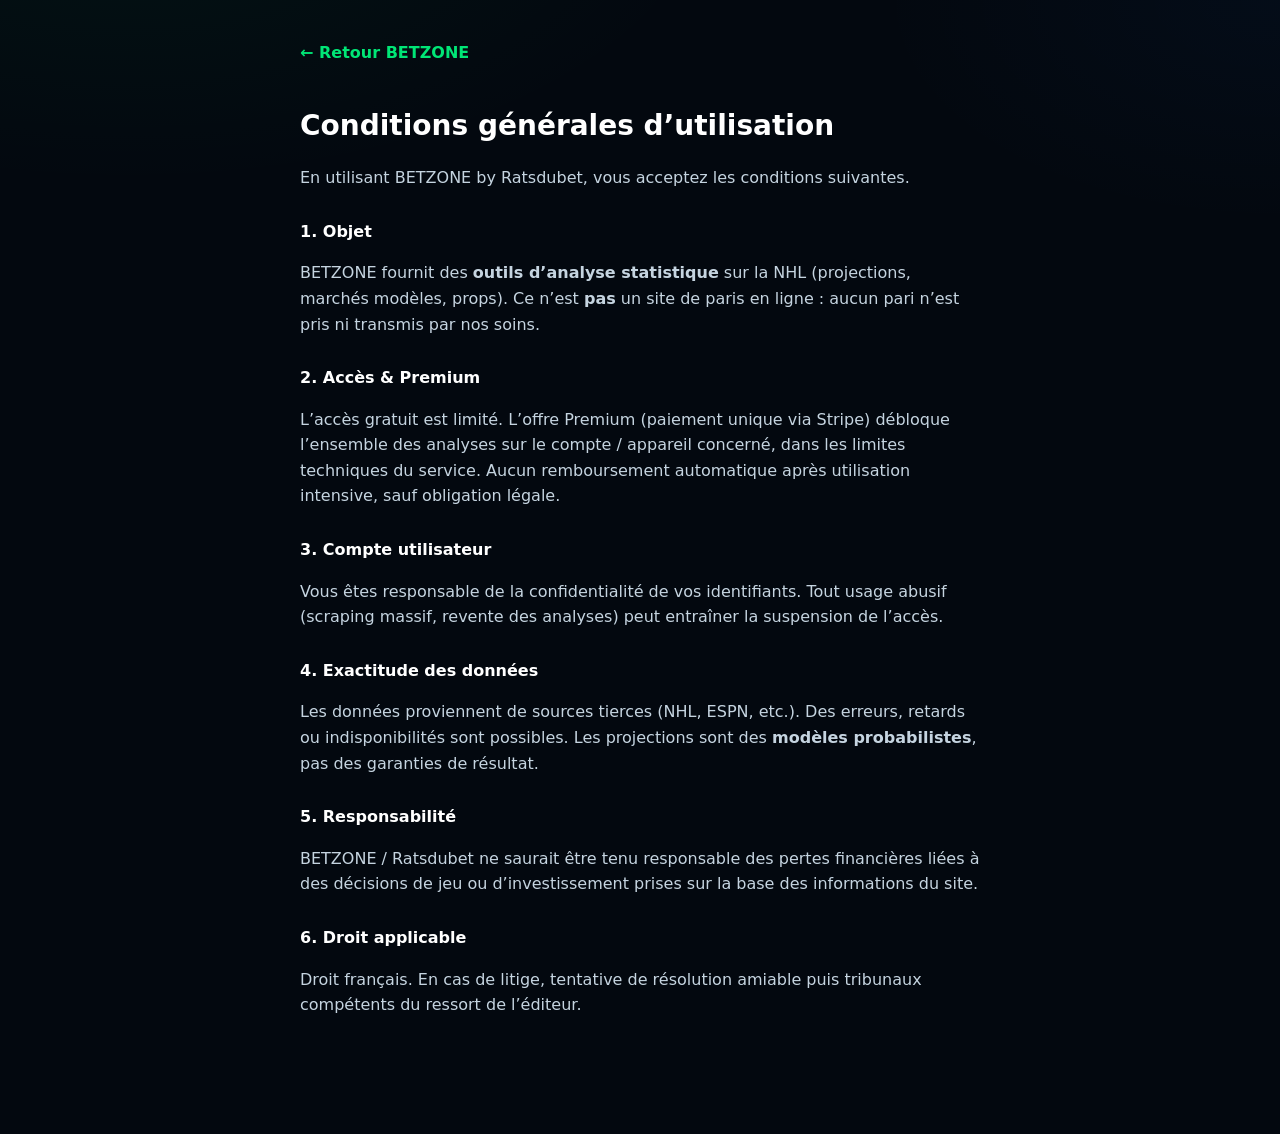
<file: cgu.html>
<!doctype html>
<html lang="fr">
<head>
  <meta charset="utf-8">
  <meta name="viewport" content="width=device-width, initial-scale=1, viewport-fit=cover">
  <title>CGU — BETZONE by Ratsdubet</title>
  <link rel="stylesheet" href="/styles.css">
  <style>
    .legal{max-width:720px;margin:40px auto;padding:0 20px 60px;line-height:1.6;color:#c5d4e0}
    .legal h1{color:#fff;font-size:28px;margin-bottom:8px}
    .legal h2{color:#fff;font-size:16px;margin:28px 0 8px}
    .legal a{color:#7ec8ff}
    .legal .back{display:inline-block;margin-bottom:20px;color:var(--green);text-decoration:none;font-weight:700}
  </style>
</head>
<body>
  <div class="legal">
    <a class="back" href="/">← Retour BETZONE</a>
    <h1>Conditions générales d’utilisation</h1>
    <p>En utilisant BETZONE by Ratsdubet, vous acceptez les conditions suivantes.</p>

    <h2>1. Objet</h2>
    <p>
      BETZONE fournit des <b>outils d’analyse statistique</b> sur la NHL (projections, marchés modèles, props).
      Ce n’est <b>pas</b> un site de paris en ligne : aucun pari n’est pris ni transmis par nos soins.
    </p>

    <h2>2. Accès & Premium</h2>
    <p>
      L’accès gratuit est limité. L’offre Premium (paiement unique via Stripe) débloque l’ensemble des analyses sur le compte / appareil concerné,
      dans les limites techniques du service. Aucun remboursement automatique après utilisation intensive, sauf obligation légale.
    </p>

    <h2>3. Compte utilisateur</h2>
    <p>
      Vous êtes responsable de la confidentialité de vos identifiants.
      Tout usage abusif (scraping massif, revente des analyses) peut entraîner la suspension de l’accès.
    </p>

    <h2>4. Exactitude des données</h2>
    <p>
      Les données proviennent de sources tierces (NHL, ESPN, etc.). Des erreurs, retards ou indisponibilités sont possibles.
      Les projections sont des <b>modèles probabilistes</b>, pas des garanties de résultat.
    </p>

    <h2>5. Responsabilité</h2>
    <p>
      BETZONE / Ratsdubet ne saurait être tenu responsable des pertes financières liées à des décisions de jeu ou d’investissement
      prises sur la base des informations du site.
    </p>

    <h2>6. Droit applicable</h2>
    <p>Droit français. En cas de litige, tentative de résolution amiable puis tribunaux compétents du ressort de l’éditeur.</p>
  </div>
</body>
</html>
</file>
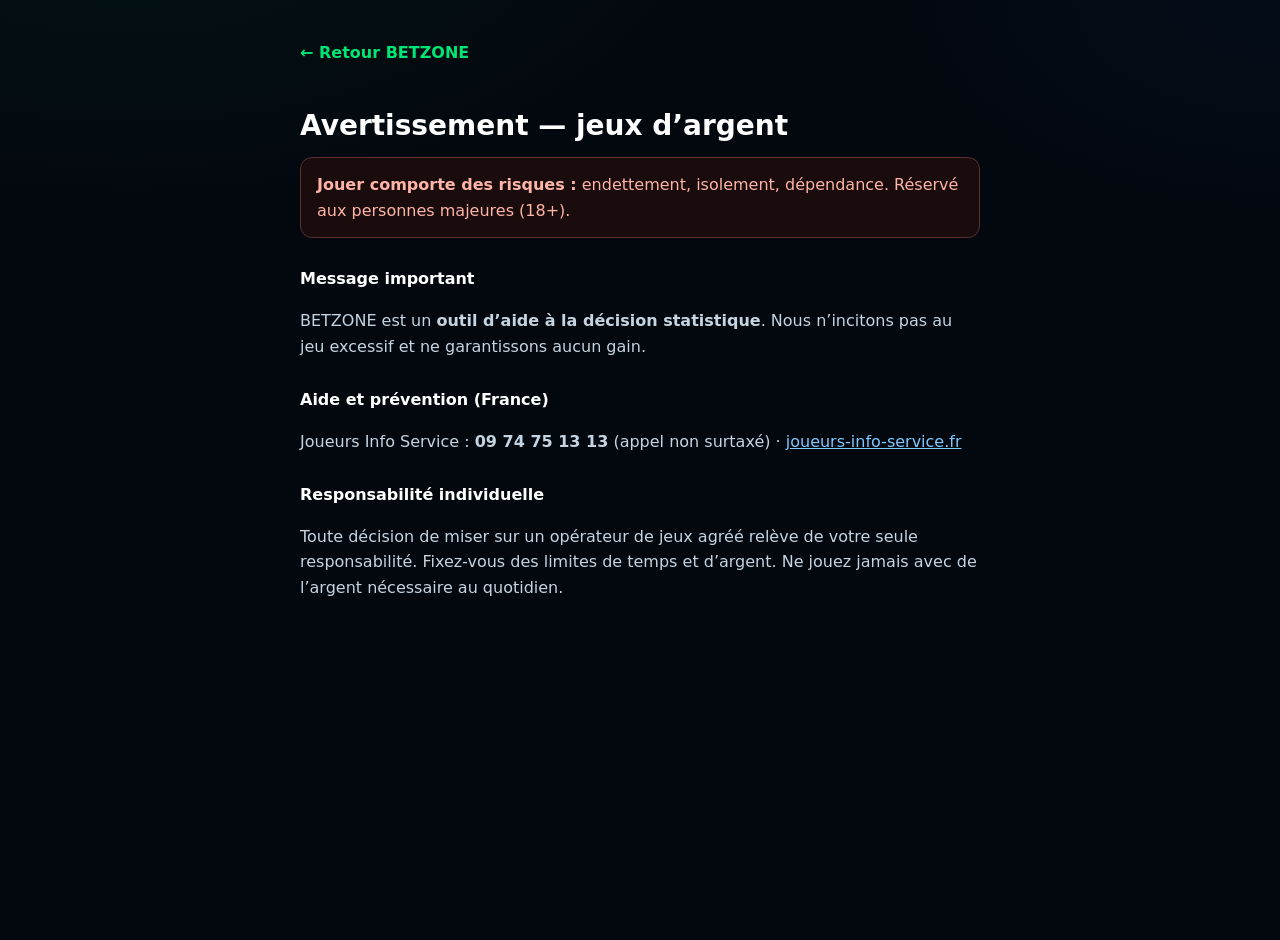
<file: disclaimer.html>
<!doctype html>
<html lang="fr">
<head>
  <meta charset="utf-8">
  <meta name="viewport" content="width=device-width, initial-scale=1, viewport-fit=cover">
  <title>Avertissement jeux — BETZONE by Ratsdubet</title>
  <link rel="stylesheet" href="/styles.css">
  <style>
    .legal{max-width:720px;margin:40px auto;padding:0 20px 60px;line-height:1.6;color:#c5d4e0}
    .legal h1{color:#fff;font-size:28px;margin-bottom:8px}
    .legal h2{color:#fff;font-size:16px;margin:28px 0 8px}
    .legal a{color:#7ec8ff}
    .legal .back{display:inline-block;margin-bottom:20px;color:var(--green);text-decoration:none;font-weight:700}
    .warn{border:1px solid #5a3030;background:#1a0c0c;padding:14px 16px;border-radius:12px;color:#ffb4a8}
  </style>
</head>
<body>
  <div class="legal">
    <a class="back" href="/">← Retour BETZONE</a>
    <h1>Avertissement — jeux d’argent</h1>

    <div class="warn">
      <b>Jouer comporte des risques :</b> endettement, isolement, dépendance.
      Réservé aux personnes majeures (18+).
    </div>

    <h2>Message important</h2>
    <p>
      BETZONE est un <b>outil d’aide à la décision statistique</b>.
      Nous n’incitons pas au jeu excessif et ne garantissons aucun gain.
    </p>

    <h2>Aide et prévention (France)</h2>
    <p>
      Joueurs Info Service : <b>09 74 75 13 13</b> (appel non surtaxé)
      · <a href="https://www.joueurs-info-service.fr" target="_blank" rel="noopener">joueurs-info-service.fr</a>
    </p>

    <h2>Responsabilité individuelle</h2>
    <p>
      Toute décision de miser sur un opérateur de jeux agréé relève de votre seule responsabilité.
      Fixez-vous des limites de temps et d’argent. Ne jouez jamais avec de l’argent nécessaire au quotidien.
    </p>
  </div>
</body>
</html>
</file>
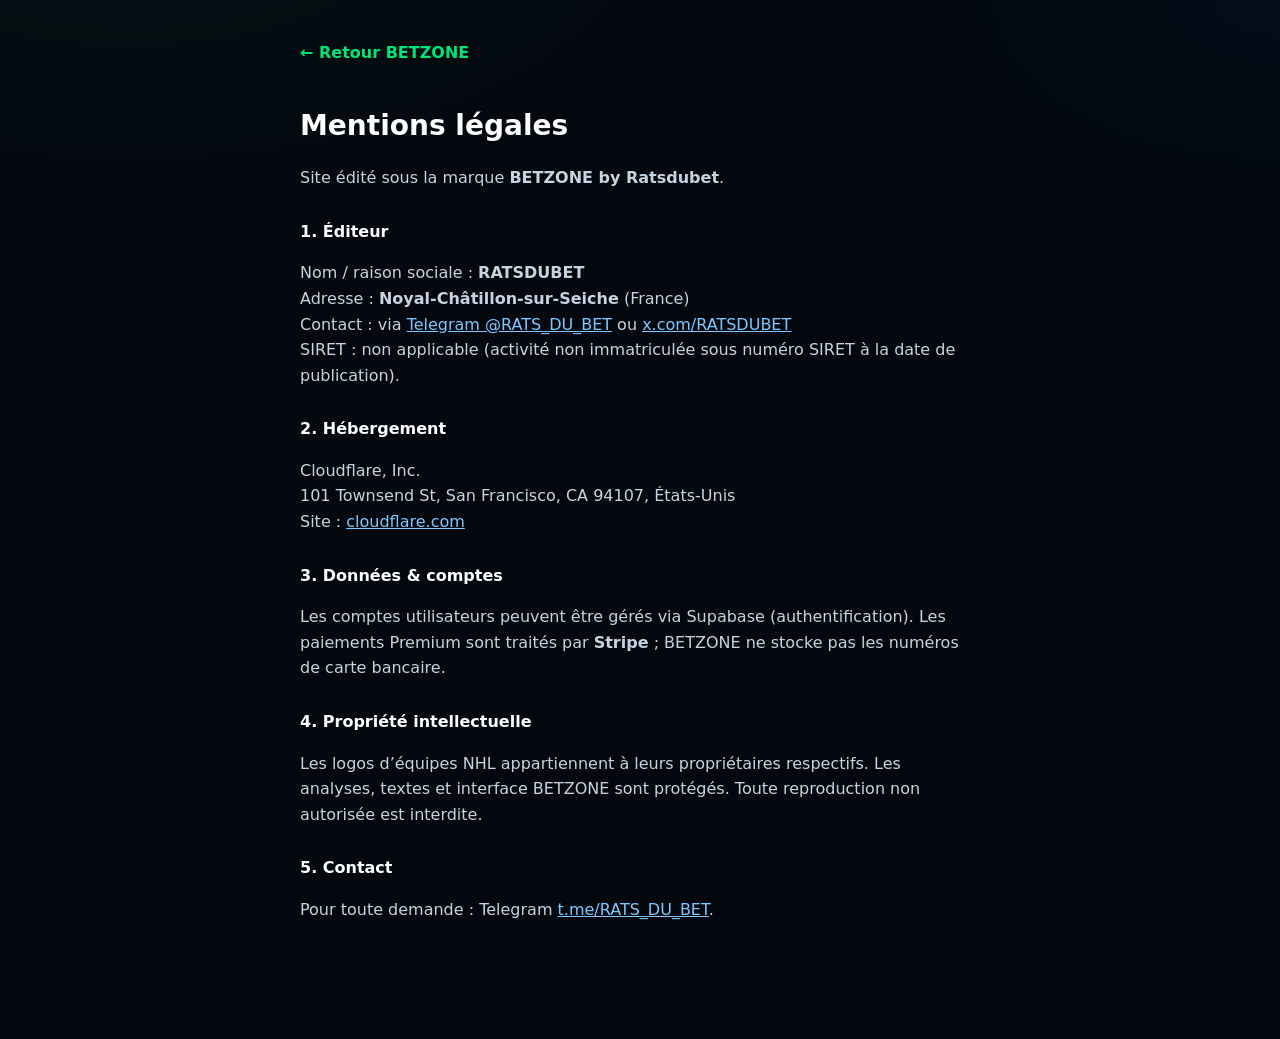
<file: mentions-legales.html>
<!doctype html>
<html lang="fr">
<head>
  <meta charset="utf-8">
  <meta name="viewport" content="width=device-width, initial-scale=1, viewport-fit=cover">
  <title>Mentions légales — BETZONE by Ratsdubet</title>
  <link rel="stylesheet" href="/styles.css">
  <style>
    .legal{max-width:720px;margin:40px auto;padding:0 20px 60px;line-height:1.6;color:#c5d4e0}
    .legal h1{color:#fff;font-size:28px;margin-bottom:8px}
    .legal h2{color:#fff;font-size:16px;margin:28px 0 8px}
    .legal a{color:#7ec8ff}
    .legal .back{display:inline-block;margin-bottom:20px;color:var(--green);text-decoration:none;font-weight:700}
  </style>
</head>
<body>
  <div class="legal">
    <a class="back" href="/">← Retour BETZONE</a>
    <h1>Mentions légales</h1>
    <p>Site édité sous la marque <b>BETZONE by Ratsdubet</b>.</p>

    <h2>1. Éditeur</h2>
    <p>
      Nom / raison sociale : <b>RATSDUBET</b><br>
      Adresse : <b>Noyal-Châtillon-sur-Seiche</b> (France)<br>
      Contact : via <a href="https://t.me/RATS_DU_BET" target="_blank" rel="noopener">Telegram @RATS_DU_BET</a>
      ou <a href="https://x.com/RATSDUBET" target="_blank" rel="noopener">x.com/RATSDUBET</a><br>
      SIRET : non applicable (activité non immatriculée sous numéro SIRET à la date de publication).
    </p>

    <h2>2. Hébergement</h2>
    <p>
      Cloudflare, Inc.<br>
      101 Townsend St, San Francisco, CA 94107, États-Unis<br>
      Site : <a href="https://www.cloudflare.com" target="_blank" rel="noopener">cloudflare.com</a>
    </p>

    <h2>3. Données & comptes</h2>
    <p>
      Les comptes utilisateurs peuvent être gérés via Supabase (authentification).
      Les paiements Premium sont traités par <b>Stripe</b> ; BETZONE ne stocke pas les numéros de carte bancaire.
    </p>

    <h2>4. Propriété intellectuelle</h2>
    <p>
      Les logos d’équipes NHL appartiennent à leurs propriétaires respectifs.
      Les analyses, textes et interface BETZONE sont protégés. Toute reproduction non autorisée est interdite.
    </p>

    <h2>5. Contact</h2>
    <p>Pour toute demande : Telegram <a href="https://t.me/RATS_DU_BET" target="_blank" rel="noopener">t.me/RATS_DU_BET</a>.</p>
  </div>
</body>
</html>
</file>
<file: styles.css>
:root{
  --bg:#02070d;--panel:#07131f;--panel2:#0a1b2b;--line:#15334c;--text:#f4f8fb;--muted:#8ea4b8;
  --green:#00e676;--green2:#00b85a;--yellow:#ffd84d;--blue:#18a8ff;--red:#ff5263;--shadow:0 18px 55px rgba(0,0,0,.38)
}
*{box-sizing:border-box}html{scroll-behavior:smooth}body{margin:0;background:radial-gradient(circle at 20% -10%,#0d2438 0,#02070d 38%),#02070d;color:var(--text);font-family:Inter,system-ui,-apple-system,Segoe UI,Roboto,Arial,sans-serif;min-height:100vh}
button,select{font:inherit}.bg-glow{position:fixed;width:360px;height:360px;border-radius:50%;filter:blur(100px);opacity:.09;pointer-events:none;z-index:-1}.glow-a{background:var(--green);top:10%;left:-180px}.glow-b{background:var(--blue);right:-190px;top:48%}
.topbar{height:64px;position:sticky;top:0;z-index:20;display:flex;align-items:center;gap:16px;padding:0 20px;background:rgba(2,7,13,.92);backdrop-filter:blur(18px);border-bottom:1px solid rgba(255,255,255,.07)}
.brand{display:flex;align-items:center;gap:10px;color:#fff;text-decoration:none;flex-shrink:0}
.brand-mark{width:34px;height:34px;border-radius:9px;background:linear-gradient(135deg,#00e676 0%,#00c853 100%);color:#02140a;font-weight:900;font-size:12px;letter-spacing:.5px;display:flex;align-items:center;justify-content:center;box-shadow:0 0 18px rgba(0,230,118,.35)}
.brand-text b{display:block;font-size:15px;letter-spacing:1.2px;line-height:1.1}
.brand-text small{display:block;color:var(--muted);font-size:10px;letter-spacing:.8px;margin-top:2px;font-weight:600}
.main-nav{display:flex;align-items:center;gap:2px;flex:1;min-width:0;overflow-x:auto;scrollbar-width:none;-ms-overflow-style:none;padding:4px 0}
.main-nav::-webkit-scrollbar{display:none}
.nav-btn,.day-btn,.tab{background:none;border:0;color:var(--muted);padding:8px 11px;border-radius:8px;cursor:pointer;font-size:12.5px;font-weight:600;white-space:nowrap;transition:background .15s,color .15s}
.nav-btn.active,.nav-btn:hover{background:#0c2436;color:#fff}
.nav-btn.nav-premium{color:var(--green);border:1px solid rgba(0,230,118,.25);margin-left:4px}
.nav-btn.nav-premium.active,.nav-btn.nav-premium:hover{background:rgba(0,230,118,.12);color:#fff;border-color:rgba(0,230,118,.45)}
.status-pill{font-size:11px;color:var(--muted);display:flex;align-items:center;gap:6px;white-space:nowrap}
.status-pill i{width:7px;height:7px;border-radius:50%;background:var(--green);box-shadow:0 0 10px var(--green);flex-shrink:0}
.container{width:min(1280px,92vw);margin:0 auto;padding:36px 0 70px}.view{display:none}.view.active{display:block}.hero{display:flex;justify-content:space-between;gap:30px;align-items:end;margin-bottom:24px}.eyebrow{color:var(--green);font-weight:800;font-size:11px;letter-spacing:2px}.hero h1{font-size:clamp(35px,5vw,60px);line-height:.95;margin:10px 0 14px;letter-spacing:-2px}.hero h1 span{color:var(--green)}.hero p{max-width:750px;color:var(--muted);line-height:1.6;margin:0}.hero-badge{border:1px solid #27445a;background:#07131f;border-radius:14px;padding:16px 18px;min-width:180px}.hero-badge strong{display:block;color:var(--yellow);font-size:17px}.hero-badge span{color:var(--muted);font-size:11px}
.card{background:linear-gradient(145deg,rgba(10,27,43,.96),rgba(4,13,22,.96));border:1px solid var(--line);border-radius:16px;box-shadow:var(--shadow)}.match-picker{padding:22px;display:grid;grid-template-columns:1fr 70px 1fr 210px;gap:15px;align-items:end}.picker-team label{display:block;color:var(--muted);font-size:11px;text-transform:uppercase;letter-spacing:1px;margin-bottom:7px}.picker-team select{width:100%;background:#020a12;color:#fff;border:1px solid #21425a;border-radius:10px;padding:13px 12px;outline:none}.picker-team select:focus{border-color:var(--green)}.team-mini{font-size:11px;color:var(--muted);margin-top:6px}.versus{text-align:center;font-weight:900;color:var(--blue);padding-bottom:12px}.primary-btn{height:48px;border:0;border-radius:10px;background:linear-gradient(135deg,var(--green),#00bd72);color:#001108;font-weight:900;cursor:pointer;box-shadow:0 8px 24px rgba(0,230,118,.18)}.primary-btn:hover{transform:translateY(-1px)}
.loading{margin-top:16px;padding:18px;display:flex;gap:14px;align-items:center}.spinner{width:22px;height:22px;border:3px solid #21425a;border-top-color:var(--green);border-radius:50%;animation:spin .8s linear infinite}@keyframes spin{to{transform:rotate(360deg)}}.loading small{display:block;color:var(--muted);margin-top:3px}.hidden{display:none!important}.empty{text-align:center;padding:70px 20px;margin-top:18px}.empty-icon{font-size:44px}.empty h2{margin:12px 0 6px}.empty p,.muted{color:var(--muted)}
.score-card{margin-top:18px;padding:24px;display:grid;grid-template-columns:1fr 1.2fr 1fr;align-items:center}.score-side{text-align:center}.score-side.away{text-align:center}.team-code{font-size:44px;font-weight:1000;letter-spacing:-2px}.team-name{font-size:15px;font-weight:700}.score-side small{display:block;color:var(--muted);font-size:10px;letter-spacing:2px;margin-top:5px}.score-main{text-align:center;border-left:1px solid var(--line);border-right:1px solid var(--line);padding:0 20px}.scoreline{font-size:44px;font-weight:1000;display:flex;justify-content:center;gap:15px}.scoreline b{color:#31506a}.score-sub{color:var(--muted);font-size:11px}.confidence{margin:16px auto 0;max-width:300px;text-align:left}.confidence span{font-size:10px;color:var(--muted)}.confidence b{float:right;font-size:12px}.confidence>div{height:5px;background:#132c3f;border-radius:99px;margin-top:6px;overflow:hidden}.confidence i{display:block;height:100%;width:0;background:var(--green);transition:width .5s}
.kpis{display:grid;grid-template-columns:repeat(6,1fr);gap:10px;margin:14px 0}.kpi{background:#06111d;border:1px solid var(--line);border-radius:12px;padding:14px;text-align:center}.kpi small{display:block;color:var(--muted);font-size:9px;letter-spacing:1px}.kpi b{display:block;margin-top:5px;font-size:19px}
.grid-2{display:grid;grid-template-columns:1fr 1fr;gap:14px;margin-top:14px}.card>.section-title{padding:17px 18px;border-bottom:1px solid var(--line);font-weight:850}.section-title span{margin-right:8px}.market-grid{padding:16px;display:grid;grid-template-columns:repeat(2,1fr);gap:8px}.market{border:1px solid #17344a;background:#06121e;border-radius:10px;padding:11px}.market .label{font-size:10px;color:var(--muted)}.market .value{display:flex;justify-content:space-between;align-items:baseline;margin-top:5px}.market b{font-size:19px}.fair{font-size:10px;color:var(--yellow)}.notes{padding:16px;display:grid;gap:9px}.note{border-left:3px solid var(--blue);background:#06121e;padding:11px 12px;color:#c7d5e0;font-size:12px;line-height:1.5}.note.warn{border-left-color:var(--yellow)}.note.good{border-left-color:var(--green)}
.goalie-grid,.form-grid{padding:16px;display:grid;grid-template-columns:1fr 1fr;gap:10px}.goalie,.form-team{background:#06121e;border:1px solid #17344a;border-radius:11px;padding:14px}.goalie h3,.form-team h3{margin:0 0 8px}.stat-row{display:flex;justify-content:space-between;border-top:1px solid #122b3e;padding:7px 0;font-size:12px}.stat-row span{color:var(--muted)}
.tabs{padding:12px 16px 0;display:flex;gap:5px}.tab{font-size:12px}.tab.active{background:#10324a;color:#fff;border-bottom:2px solid var(--green)}.players-grid{display:grid;grid-template-columns:1fr 1fr;gap:12px;padding:16px}.player-box{border:1px solid #17344a;border-radius:12px;overflow:hidden}.player-box h3{font-size:12px;margin:0;padding:11px 12px;background:#06121e}.player{display:grid;grid-template-columns:26px 1fr 80px 70px;gap:8px;padding:10px 12px;border-top:1px solid #10283a;align-items:center}.player .rank{color:var(--green);font-weight:900}.player .name{font-weight:700;font-size:12px}.player .name small{display:block;color:var(--muted);font-size:9px;margin-top:2px}.player .proj{text-align:right;font-weight:800;font-size:12px}.player .prob{text-align:right;color:var(--yellow);font-size:11px}
.audit{margin-top:14px}.audit table,.props-table{width:100%;border-collapse:collapse}.audit th,.audit td,.props-table th,.props-table td{padding:10px 12px;text-align:left;border-bottom:1px solid #122b3e;font-size:11px}.audit th,.props-table th{color:var(--muted);font-weight:600}.disclaimer{font-size:10px;color:#71879a;text-align:center;margin:16px}
.page-title{display:flex;justify-content:space-between;align-items:end;margin-bottom:20px}.page-title h2{margin:6px 0 0;font-size:34px}.ghost-btn{background:#07131f;color:#dce8f0;border:1px solid var(--line);border-radius:9px;padding:10px 14px;cursor:pointer}.schedule-controls{padding:14px;border-bottom:1px solid var(--line);display:flex;gap:5px}.day-btn.active{background:#10324a;color:#fff}.schedule{padding:12px}.game-row{display:grid;grid-template-columns:130px 1fr 130px 120px;align-items:center;gap:14px;padding:14px;border-bottom:1px solid #10283a}.game-row:last-child{border-bottom:0}.game-time{font-size:11px;color:var(--muted)}.game-teams{text-align:center;font-weight:750}.game-teams span{display:inline-block;min-width:55px}.game-score{text-align:right;font-weight:900}.analyze-small{background:#0d3045;border:1px solid #1a4e6d;color:#fff;border-radius:7px;padding:7px 10px;cursor:pointer;font-size:10px}.team-table{overflow:auto}.team-table table{width:100%;border-collapse:collapse}.team-table th,.team-table td{padding:11px 12px;border-bottom:1px solid #10283a;font-size:11px;text-align:right}.team-table th{color:var(--muted)}.team-table th:first-child,.team-table td:first-child{text-align:left}.team-table .code{font-weight:900;color:var(--green)}
.props-table-wrap{overflow:auto}.empty-inline{padding:30px;color:var(--muted);text-align:center}.props-table td{white-space:nowrap}.props-table .pname{font-weight:750}.props-table .prob{color:var(--yellow)}
footer{border-top:1px solid rgba(255,255,255,.06);padding:20px 4vw;display:flex;justify-content:space-between;color:#627b8f;font-size:10px;letter-spacing:.4px}
@media(max-width:900px){.topbar{gap:12px;padding:0 4vw}.brand{min-width:auto}.brand-text small{display:none}.main-nav{overflow-x:auto}.nav-btn{padding:8px}.status-pill{display:none}.match-picker{grid-template-columns:1fr 45px 1fr}.match-picker .primary-btn{grid-column:1/-1}.hero{display:block}.hero-badge{margin-top:18px}.grid-2,.players-grid{grid-template-columns:1fr}.kpis{grid-template-columns:repeat(3,1fr)}.score-card{grid-template-columns:1fr}.score-main{border:0;border-top:1px solid var(--line);border-bottom:1px solid var(--line);padding:18px;margin:16px 0}.game-row{grid-template-columns:85px 1fr 80px}.game-row .analyze-small{display:none}}
@media(max-width:580px){.container{width:94vw;padding-top:22px}.team-code{font-size:34px}.scoreline{font-size:35px}.kpis{grid-template-columns:repeat(2,1fr)}.market-grid{grid-template-columns:1fr}.goalie-grid,.form-grid{grid-template-columns:1fr}.player{grid-template-columns:22px 1fr 68px 60px}.picker-team select{padding:11px 7px;font-size:12px}footer{display:block;line-height:2}.topbar{height:64px}.brand b{font-size:13px}}

.history-status{font-weight:800}.history-status.no{color:var(--yellow)}.history-status.ok{color:var(--green)}
@media(max-width:760px){.history-table{min-width:900px}}

/* Stats avancées */
.advanced-wrap{padding:16px}
.adv-grid{display:grid;gap:0}
.adv-head,.adv-row{display:grid;grid-template-columns:1.4fr 1fr 1fr;gap:10px;padding:9px 12px;align-items:center;border-bottom:1px solid #122b3e}
.adv-head{background:#06121e;border-radius:10px 10px 0 0;font-size:10px;color:var(--muted);letter-spacing:.5px;text-transform:uppercase}
.adv-head b{color:var(--green);font-size:12px;text-align:right}
.adv-row span{font-size:12px;color:#c7d5e0}
.adv-row b{text-align:right;font-size:13px;font-weight:800}
.adv-row:nth-child(even){background:rgba(6,18,30,.45)}
.adv-row:last-child{border-bottom:0}
@media(max-width:580px){.adv-head,.adv-row{grid-template-columns:1.2fr .9fr .9fr;padding:8px 8px;font-size:11px}}

/* Optimisations UX */
.primary-btn:disabled{cursor:not-allowed;transform:none!important;box-shadow:none}
.kpi,.market,.adv-row{transition:background .15s ease}
.market:hover,.adv-row:hover{background:#0a1c2c}
.score-card{animation:fadeUp .35s ease}
@keyframes fadeUp{from{opacity:0;transform:translateY(8px)}to{opacity:1;transform:none}}
.loading b{letter-spacing:.3px}

/* Topbar + Telegram */
.topbar-right{display:flex;align-items:center;gap:10px}
.tg-btn{display:inline-flex;align-items:center;gap:6px;background:#1a2f42;color:#7ec8ff;border:1px solid #2a4a66;border-radius:8px;padding:7px 11px;text-decoration:none;font-size:11px;font-weight:700}
.tg-btn:hover{background:#23405a;color:#fff}
.auth-chip{background:#0d3045;border:1px solid #1a4e6d;color:#fff;border-radius:8px;padding:8px 12px;cursor:pointer;font-size:11px;font-weight:700}
.auth-chip:hover{border-color:var(--green)}
.hero-side{display:flex;flex-direction:column;gap:10px;min-width:180px}
.hero-badge.prem{border-color:#00e67644}
.hero-badge.prem strong{color:var(--green)}
.tg-card{display:block;border:1px solid #1e4a6a;background:#071824;border-radius:12px;padding:12px 14px;text-decoration:none;color:var(--text)}
.tg-card span{display:block;font-size:11px;color:var(--muted)}
.tg-card b{color:#7ec8ff;font-size:13px}

/* Paywall */
.premium-lock{position:relative;margin:14px 0;z-index:2}
.lock-card{text-align:center;padding:36px 24px;border-color:#2a5a3a}
.lock-icon{font-size:40px;margin-bottom:8px}
.lock-card h3{margin:0 0 8px}
.lock-card p{color:var(--muted);max-width:420px;margin:0 auto 18px;line-height:1.5}
.lock-actions{display:flex;gap:10px;justify-content:center;flex-wrap:wrap}
.lock-tg{display:inline-block;margin-top:14px;color:#7ec8ff;font-size:12px}

/* Pricing */
.pricing-grid{display:grid;grid-template-columns:1fr 1fr;gap:16px}
.price-card{padding:22px;position:relative}
.price-card.featured{border-color:var(--green);box-shadow:0 0 0 1px rgba(0,230,118,.15),var(--shadow)}
.price-tag{display:inline-block;font-size:10px;font-weight:900;letter-spacing:1px;color:var(--muted);margin-bottom:8px}
.price-tag.hot{color:var(--green)}
.price-amount{font-size:42px;font-weight:1000;margin:8px 0 16px}
.price-amount small{display:block;font-size:12px;font-weight:600;color:var(--muted)}
.price-list{list-style:none;padding:0;margin:0 0 18px}
.price-list li{padding:8px 0;border-bottom:1px solid #122b3e;font-size:13px}
.price-list li.off{color:#5a6f82;text-decoration:line-through}
.price-tg{display:block;text-align:center;margin-top:12px;color:#7ec8ff;font-size:12px}
.price-card .primary-btn,.price-card .ghost-btn{width:100%}

/* Modal auth */
.modal{position:fixed;inset:0;z-index:100;display:flex;align-items:center;justify-content:center;padding:16px}
.modal.hidden{display:none!important}
.modal-backdrop{position:absolute;inset:0;background:rgba(0,0,0,.65);backdrop-filter:blur(4px)}
.modal-card{position:relative;width:min(400px,100%);padding:22px;z-index:1}
.modal-x{position:absolute;top:10px;right:12px;background:none;border:0;color:var(--muted);font-size:22px;cursor:pointer}
.auth-tabs{display:flex;gap:6px;margin-bottom:16px}
.auth-tab{flex:1;background:#0a1b2b;border:1px solid var(--line);color:var(--muted);padding:10px;border-radius:8px;cursor:pointer}
.auth-tab.active{color:#fff;border-color:var(--green);background:#0d2a1a}
.auth-form label{display:block;font-size:11px;color:var(--muted);margin:10px 0 5px}
.auth-form input{width:100%;background:#020a12;border:1px solid #21425a;border-radius:9px;padding:11px 12px;color:#fff}
.auth-form .primary-btn{width:100%;margin-top:16px}
.auth-error{color:var(--red);font-size:12px;margin:8px 0 0}
.auth-hint{font-size:11px;color:var(--muted);margin:12px 0 0;line-height:1.4}
.ghost-btn.full{width:100%;margin-top:10px}
footer a{color:#7ec8ff;text-decoration:none}

@media(max-width:900px){
  .topbar-right .status-pill{display:none}
  .tg-btn span{display:none}
  .pricing-grid{grid-template-columns:1fr}
  .hero-side{margin-top:14px}
}

/* News feed */
.news-feed{display:grid;gap:12px;padding:14px}
.news-card{display:grid;grid-template-columns:140px 1fr;gap:14px;padding:12px;border:1px solid #17344a;border-radius:12px;background:#06121e;text-decoration:none;color:inherit;transition:border-color .15s}
.news-card:hover{border-color:var(--green)}
.news-img{border-radius:8px;overflow:hidden;background:#0a1b2b;min-height:90px}
.news-img img{width:100%;height:100%;object-fit:cover;display:block;min-height:90px}
.news-ph{display:flex;align-items:center;justify-content:center;height:90px;font-size:28px}
.news-meta{font-size:10px;color:var(--muted);margin-bottom:4px}
.news-body h3{margin:0 0 6px;font-size:14px;line-height:1.35;color:#f0f6fb}
.news-body p{margin:0;font-size:12px;color:var(--muted);line-height:1.45}
@media(max-width:700px){.news-card{grid-template-columns:1fr}.news-img img,.news-ph{min-height:140px}}

/* Team logos */
.team-logo,.team-logo-sm,.team-logo-lg,.team-logo-xs{object-fit:contain;vertical-align:middle;display:inline-block}
.team-logo{width:28px;height:28px}
.team-logo-sm{width:22px;height:22px;margin-right:4px}
.team-logo-lg{width:36px;height:36px;margin-right:6px}
.team-logo-xs{width:18px;height:18px;margin-right:3px}
.team-mini{display:flex;align-items:center;gap:6px}
.score-side .team-code{display:flex;align-items:center;justify-content:center;gap:6px}
.sched-row{display:flex;align-items:center;justify-content:space-between;gap:12px;padding:10px 0;border-bottom:1px solid #122b3e}
.sched-teams{display:flex;align-items:center;gap:8px;flex-wrap:wrap}
.sched-score{font-weight:800;color:var(--green);min-width:64px;text-align:center}
.x-btn{display:inline-flex;align-items:center;gap:6px;background:#111;color:#fff;border:1px solid #333;border-radius:8px;padding:7px 11px;text-decoration:none;font-size:11px;font-weight:700}
.x-btn:hover{border-color:#fff;background:#000}
.standings-table td,.standings-table th{font-size:12px}
.sched-tag{color:var(--muted);font-size:10px;margin-left:6px}

/* Topbar right — BETZONE */
.topbar-right{display:flex;align-items:center;gap:8px;flex-shrink:0}
.social-links{display:flex;align-items:center;gap:4px}
.icon-btn{width:32px;height:32px;border-radius:8px;display:inline-flex;align-items:center;justify-content:center;background:#0a1824;border:1px solid #1a3348;color:#9eb6c9;text-decoration:none;transition:border-color .15s,color .15s,background .15s}
.icon-btn:hover{border-color:var(--green);color:#fff;background:#0d2434}
.auth-chip{background:#0d3045;border:1px solid #1a4e6d;color:#fff;border-radius:8px;padding:8px 12px;cursor:pointer;font-size:11px;font-weight:700;white-space:nowrap}
.auth-chip:hover{border-color:var(--green)}
@media(max-width:1100px){
  .status-pill span{display:none}
}
@media(max-width:900px){
  .topbar{padding:0 12px;gap:10px;height:60px}
  .brand-mark{width:30px;height:30px;font-size:11px}
  .nav-btn{padding:7px 9px;font-size:12px}
  .status-pill{display:none}
}
@media(max-width:580px){
  .brand-text b{font-size:13px}
  .auth-chip{padding:7px 9px;font-size:10px}
}

/* ═══════════════════════════════════════════
   MOBILE OPTIMIZATION — BETZONE
   ═══════════════════════════════════════════ */
html{-webkit-text-size-adjust:100%;scroll-behavior:smooth}
body{overflow-x:hidden;-webkit-tap-highlight-color:transparent}
*{box-sizing:border-box}

@media(max-width:900px){
  .container{width:min(100%,94vw);padding:16px 0 40px}
  .hero h1{font-size:clamp(26px,7vw,36px)}
  .hero p{font-size:13px;line-height:1.5}
  .hero-side{min-width:0;width:100%}
  .card{padding:14px;border-radius:14px}
  .match-picker{gap:10px;padding:14px}
  .versus{font-size:12px}
  .primary-btn{padding:14px 16px;font-size:13px;width:100%}
  .score-side{padding:12px 8px}
  .team-code{font-size:28px}
  .team-name{font-size:12px}
  .scoreline{font-size:32px}
  .kpis{gap:8px}
  .kpi{padding:10px 8px}
  .kpi small{font-size:9px}
  .kpi b{font-size:14px}
  .section-title{font-size:13px}
  .props-table-wrap,.team-table{overflow-x:auto;-webkit-overflow-scrolling:touch}
  .props-table,.team-table table{min-width:640px}
  .sched-row{flex-direction:column;align-items:stretch;gap:8px}
  .sched-teams{justify-content:center}
  .analyze-small{width:100%}
  .lock-actions{flex-direction:column}
  .lock-actions .primary-btn,.lock-actions .ghost-btn{width:100%}
  .page-title{flex-wrap:wrap;gap:10px}
  footer{padding:20px 4vw 32px;font-size:11px;gap:8px}
  .modal{padding:12px;align-items:flex-end}
  .modal-card{width:100%;max-height:90vh;overflow:auto;border-radius:16px 16px 0 0}
}

@media(max-width:580px){
  .topbar{
    height:auto;
    min-height:56px;
    flex-wrap:wrap;
    padding:8px 10px 0;
    gap:6px;
  }
  .brand{order:1}
  .topbar-right{margin-left:auto}
  .main-nav{
    order:3;
    width:100%;
    padding:6px 0 10px;
    gap:4px;
    border-top:1px solid rgba(255,255,255,.05);
  }
  .nav-btn{
    padding:8px 12px;
    font-size:12px;
    background:#071520;
    border:1px solid #122b3e;
  }
  .nav-btn.active{
    background:#0d2a1a;
    border-color:rgba(0,230,118,.35);
    color:#fff;
  }
  .nav-premium{margin-left:0}
  .brand-text small{display:none}
  .icon-btn{width:34px;height:34px}
  .auth-chip{padding:8px 10px}
  .container{width:96vw;padding-top:12px}
  .hero{margin-bottom:14px}
  .score-card{padding:8px}
  .scoreline span{font-size:28px}
  .kpis{grid-template-columns:repeat(2,1fr)}
  .market-grid{grid-template-columns:1fr}
  .player{
    grid-template-columns:24px 1fr auto;
    gap:6px;
    font-size:12px;
  }
  .player .proj,.player .prob{font-size:11px}
  .news-card{padding:10px}
  .adv-head,.adv-row{font-size:11px;padding:8px}
  .day-btn,.tab{padding:8px 10px;font-size:12px}
  .schedule-controls{overflow-x:auto;flex-wrap:nowrap;gap:6px}
}

/* Safe area (iPhone notch / home bar) */
@supports(padding:max(0px)){
  .topbar{padding-left:max(10px,env(safe-area-inset-left));padding-right:max(10px,env(safe-area-inset-right))}
  body{padding-bottom:env(safe-area-inset-bottom)}
  footer{padding-bottom:max(24px,env(safe-area-inset-bottom))}
}

/* Touch targets */
.nav-btn,.icon-btn,.auth-chip,.primary-btn,.ghost-btn,.day-btn,.tab{
  min-height:40px;
  touch-action:manipulation;
}
select,input,button{font-size:16px} /* évite zoom iOS sur focus */
.nav-btn,.day-btn,.tab,.auth-chip{font-size:12.5px}
.picker-team select{font-size:16px;min-height:44px}

/* Summary + Value markets */
.summary-bar{display:flex;align-items:flex-start;justify-content:space-between;gap:14px;margin:14px 0;padding:14px 16px;border:1px solid rgba(0,230,118,.22);background:linear-gradient(135deg,#061a12 0%,#071520 100%)}
.summary-label{display:block;font-size:10px;letter-spacing:1.5px;color:var(--green);font-weight:800;margin-bottom:6px}
.summary-main p{margin:0;font-size:14px;line-height:1.45;color:#e8f0f6;font-weight:600}
.summary-actions{display:flex;flex-direction:column;gap:6px;flex-shrink:0}
.summary-actions .ghost-btn{white-space:nowrap;min-width:110px}
.ghost-btn.flash-ok{border-color:var(--green);color:var(--green)}
.market.value{border-color:rgba(0,230,118,.45);background:rgba(0,230,118,.07);box-shadow:0 0 0 1px rgba(0,230,118,.12)}
.market.value .label{color:#fff}
.value-tag{display:inline-block;font-size:9px;font-weight:800;letter-spacing:.8px;color:#02140a;background:var(--green);border-radius:4px;padding:2px 5px;margin-left:6px;vertical-align:middle}
.value-legend{font-weight:500;color:var(--muted);font-size:10px;margin-left:8px;letter-spacing:0}
@media(max-width:700px){
  .summary-bar{flex-direction:column}
  .summary-actions{flex-direction:row;width:100%}
  .summary-actions .ghost-btn{flex:1}
}

/* Injuries */
.injuries-feed{display:grid;gap:16px;margin-top:12px}
.injury-team h3{font-size:14px;margin:0 0 8px;display:flex;align-items:center;gap:8px}
.injury-team h3 small{color:var(--muted);font-weight:600}
.injury-list{display:grid;gap:8px}
.injury-row{display:grid;grid-template-columns:1fr auto;gap:6px 12px;padding:10px 12px;border:1px solid #17344a;border-radius:10px;background:#06121e}
.injury-player b{display:block;font-size:13px}
.injury-player small{color:var(--muted);font-size:11px}
.injury-status{font-size:10px;font-weight:800;letter-spacing:.5px;padding:4px 8px;border-radius:6px;background:#3a1a1a;color:#ff8a80;align-self:start}
.injury-status.status-day-to-day,.injury-status.status-day-to-day{background:#3a3210;color:#ffd54f}
.injury-status.status-out{background:#3a1a1a;color:#ff8a80}
.injury-meta{grid-column:1/-1;font-size:12px;color:#9eb6c9;line-height:1.4}
.injury-meta span{display:block;color:var(--muted);font-size:11px;margin-bottom:4px}
@media(max-width:580px){
  .injury-row{grid-template-columns:1fr}
}


/* Form dots V/D */
.form-dots-row{display:flex;align-items:center;gap:10px;margin:8px 0 10px;flex-wrap:wrap}
.form-dots-label{font-size:11px;color:var(--muted);min-width:40px}
.form-dots{display:flex;gap:6px;align-items:center}
.form-dot{width:14px;height:14px;border-radius:50%;display:inline-block}
.form-dot.win{background:#00e676;box-shadow:0 0 8px rgba(0,230,118,.45)}
.form-dot.loss{background:#ff5252;box-shadow:0 0 8px rgba(255,82,82,.35)}
.form-dots-score{font-size:12px;font-weight:700;color:#c5d4e0;margin-left:4px}

/* Hit rate */
.hit-grid{display:grid;grid-template-columns:repeat(3,1fr);gap:12px}
.hit-card{background:#06121e;border:1px solid #17344a;border-radius:12px;padding:14px;text-align:center}
.hit-card small{display:block;font-size:11px;color:var(--muted);margin-bottom:6px}
.hit-card b{display:block;font-size:28px;font-weight:1000;color:#fff}
.hit-card span{display:block;font-size:11px;color:var(--muted);margin-top:4px}
.hit-card.hit-good b{color:var(--green)}
.hit-card.hit-mid b{color:#ffd54f}
.hit-card.hit-bad b{color:#ff8a80}
.hit-yes{color:var(--green);font-weight:800}
.hit-no{color:#ff8a80;font-weight:800}
@media(max-width:700px){.hit-grid{grid-template-columns:1fr}}



@media(max-width:700px){.lineup-grid{grid-template-columns:1fr}}

/* Promo */
.promo-box{margin:14px 0 12px;text-align:left}
.promo-box label{display:block;font-size:11px;color:var(--muted);margin-bottom:6px}
.promo-row{display:flex;gap:8px}
.promo-row input{flex:1;background:#020a12;border:1px solid #21425a;border-radius:9px;padding:10px 12px;color:#fff;font-size:14px}
.promo-box small{display:block;margin-top:6px;font-size:11px;line-height:1.4}

/* Lineups — BETZONE */
.lineup-banner{font-size:11px;color:var(--muted);margin-bottom:12px;padding:8px 12px;border-radius:8px;background:#06121e;border:1px solid #17344a}
.lineup-banner.official{border-color:rgba(0,230,118,.35);color:#a8f0c6}
.lineup-banner.roster{border-color:#2a4a66}
.lineup-grid{display:grid;grid-template-columns:1fr 1fr;gap:14px}
.lineup-card{background:linear-gradient(180deg,#071825 0%,#050f18 100%);border:1px solid #1a3a52;border-radius:14px;padding:14px 14px 10px;overflow:hidden}
.lineup-head{display:flex;align-items:center;gap:10px;margin-bottom:12px;padding-bottom:10px;border-bottom:1px solid #122b3e}
.lineup-head b{display:block;font-size:15px;letter-spacing:1px}
.lineup-head span{display:block;font-size:11px;color:var(--muted)}
.lineup-count{margin-left:auto;font-size:10px;font-weight:700;color:var(--green);background:rgba(0,230,118,.1);border:1px solid rgba(0,230,118,.25);border-radius:999px;padding:4px 8px;white-space:nowrap}
.line-sec{margin-bottom:10px}
.line-sec-title{display:flex;align-items:center;justify-content:space-between;margin-bottom:6px}
.line-sec-title span{font-size:10px;letter-spacing:1px;color:var(--muted);font-weight:800;text-transform:uppercase}
.line-sec-title b{font-size:10px;color:#7ec8ff;background:#0a1b2b;border-radius:6px;padding:2px 6px}
.line-chips{display:flex;flex-wrap:wrap;gap:5px}
.line-chip{background:#0a1520;border:1px solid #1e3d55;border-radius:8px;padding:5px 9px;font-size:11px;color:#d5e4f0;line-height:1.2}
.line-chip em{font-style:normal;color:var(--green);font-weight:800;margin-right:4px;font-size:10px}
.line-chip.pos-D{border-color:#2a4060}
.line-chip.pos-G{border-color:rgba(0,230,118,.3);background:rgba(0,230,118,.06)}
@media(max-width:700px){.lineup-grid{grid-template-columns:1fr}}


/* Brand logo SVG */
.brand-logo{display:flex;flex-shrink:0;filter:drop-shadow(0 0 12px rgba(0,230,118,.35))}
.brand-logo svg{display:block}

/* Visual polish v2 */
body{background:#03080f}
.card{box-shadow:0 8px 32px rgba(0,0,0,.25);border-color:rgba(255,255,255,.07)}
.card:hover{border-color:rgba(0,230,118,.15)}
.primary-btn{background:linear-gradient(135deg,#00e676,#00c853);color:#02140a;font-weight:800;border:0;box-shadow:0 4px 20px rgba(0,230,118,.25)}
.primary-btn:hover{filter:brightness(1.08);box-shadow:0 6px 28px rgba(0,230,118,.35)}
.hero h1 span{background:linear-gradient(90deg,#00e676,#7CFFB2);-webkit-background-clip:text;-webkit-text-fill-color:transparent;background-clip:text}
.score-card{border:1px solid rgba(0,230,118,.12)}
.kpi{background:linear-gradient(180deg,#0a1824,#061018);border:1px solid #1a3348;border-radius:12px}

/* Forum */
.forum-layout{display:grid;grid-template-columns:340px 1fr;gap:16px;align-items:start}
.forum-compose select,.forum-compose input,.forum-compose textarea{
  width:100%;background:#020a12;border:1px solid #21425a;border-radius:9px;padding:11px 12px;color:#fff;margin-bottom:10px;font:inherit
}
.forum-compose textarea{resize:vertical;min-height:100px}
.forum-label{display:block;font-size:11px;color:var(--muted);margin:4px 0 5px}
.forum-list-card{min-height:320px}
#forumFeed{display:grid;gap:12px}
.forum-card{background:#06121e;border:1px solid #17344a;border-radius:12px;padding:14px 16px;border-left:3px solid #2a4a66}
.forum-card.t-win{border-left-color:#00e676}
.forum-card.t-loss{border-left-color:#ff5252}
.forum-card.t-ticket{border-left-color:#7ec8ff}
.forum-card.t-disc{border-left-color:#b39ddb}
.forum-card-top{display:flex;align-items:center;justify-content:space-between;gap:8px;margin-bottom:8px}
.forum-badge{font-size:10px;font-weight:800;letter-spacing:.6px;padding:3px 8px;border-radius:6px;background:#0a1b2b;color:#9eb6c9}
.forum-badge.t-win{background:rgba(0,230,118,.15);color:#00e676}
.forum-badge.t-loss{background:rgba(255,82,82,.15);color:#ff8a80}
.forum-badge.t-ticket{background:rgba(126,200,255,.12);color:#7ec8ff}
.forum-card h3{margin:0 0 8px;font-size:15px;color:#fff}
.forum-body{font-size:13px;line-height:1.5;color:#c5d4e0}
.forum-meta{margin-top:10px;font-size:11px;color:var(--muted)}
.forum-card time{font-size:11px;color:var(--muted)}
@media(max-width:900px){.forum-layout{grid-template-columns:1fr}}

/* Brand logo image */
.brand-logo img{width:40px;height:40px;object-fit:contain;display:block;border-radius:10px;filter:drop-shadow(0 0 10px rgba(0,230,118,.25))}

/* Rink formation (Flashscore-style) */
.formation-wrap{margin-top:8px}
.formation-tabs{display:flex;gap:6px;flex-wrap:wrap;margin-bottom:12px}
.formation-tab{background:#0a1824;border:1px solid #1a3a52;color:var(--muted);padding:8px 14px;border-radius:999px;cursor:pointer;font-size:12px;font-weight:700}
.formation-tab.active,.formation-tab:hover{background:rgba(0,230,118,.12);border-color:rgba(0,230,118,.45);color:#fff}
.rink{border-radius:16px;overflow:hidden;border:1px solid #1a3a52;background:#071018}
.rink-ice{
  display:grid;grid-template-columns:1fr 4px 1fr;min-height:320px;
  background:
    radial-gradient(ellipse at 50% 50%, rgba(0,230,118,.04), transparent 60%),
    linear-gradient(180deg,#0b1a24 0%,#08141c 100%);
  position:relative;
}
.rink-center-line{background:linear-gradient(180deg,transparent,#00e67655,transparent);width:4px}
.rink-zone{display:flex;flex-direction:column;justify-content:space-around;padding:16px 10px;gap:8px;position:relative}
.rink-row{display:flex;justify-content:center;align-items:center;gap:10px;flex-wrap:wrap}
.rink-player{width:72px;text-align:center}
.rink-avatar{
  width:44px;height:44px;margin:0 auto 4px;border-radius:50%;
  background:linear-gradient(145deg,#122636,#0a1824);
  border:2px solid #2a5a78;color:#7ec8ff;font-weight:800;font-size:11px;
  display:flex;align-items:center;justify-content:center;
  box-shadow:0 0 12px rgba(0,200,255,.15);
}
.rink-player.g .rink-avatar{border-color:rgba(0,230,118,.55);color:#00e676;box-shadow:0 0 14px rgba(0,230,118,.25)}
.rink-player.f .rink-avatar{border-color:#3d7ea6}
.rink-player.d .rink-avatar{border-color:#5a6a8a}
.rink-name{font-size:11px;font-weight:700;color:#e8f0f6;white-space:nowrap;overflow:hidden;text-overflow:ellipsis}
.rink-slot.empty{width:72px;height:60px}
.rink-team-tag{position:absolute;top:8px;left:10px;display:flex;align-items:center;gap:6px;font-size:12px;font-weight:800;color:#9eb6c9}
.home-zone .rink-team-tag{left:auto;right:10px}
.formation-note{margin-top:10px;font-size:11px}
.lineup-details{margin-top:14px}
.lineup-details summary{cursor:pointer;color:var(--green);font-weight:700;font-size:13px;margin-bottom:10px}
@media(max-width:700px){
  .rink-ice{grid-template-columns:1fr;grid-template-rows:1fr 4px 1fr}
  .rink-center-line{width:auto;height:4px}
  .rink-player{width:64px}
  .rink-avatar{width:40px;height:40px}
}


/* Forum form fix — always vertical dark inputs */
#view-forum .forum-compose form{display:flex;flex-direction:column;gap:4px}
#view-forum .forum-compose select,
#view-forum .forum-compose input,
#view-forum .forum-compose textarea{
  width:100%!important;max-width:100%!important;
  background:#020a12!important;border:1px solid #21425a!important;
  border-radius:9px!important;padding:12px!important;
  color:#fff!important;font:inherit!important;
  margin-bottom:8px!important;display:block!important;
  -webkit-appearance:none;appearance:none;
}
#view-forum .forum-compose textarea{min-height:110px}
#view-forum .forum-label{display:block;width:100%;margin-top:6px}
#view-forum .forum-layout{display:grid;grid-template-columns:minmax(280px,360px) 1fr;gap:16px}
@media(max-width:900px){#view-forum .forum-layout{grid-template-columns:1fr}}

/* Bigger logo */
.brand-logo img{width:48px!important;height:48px!important;object-fit:contain;border-radius:12px}
.brand{gap:12px}

/* Forum images + form stack */
.forum-form{display:flex;flex-direction:column;gap:2px;width:100%}
.forum-form select,
.forum-form input[type="text"],
.forum-form input[type="file"],
.forum-form textarea{
  width:100%;box-sizing:border-box;
  background:#020a12;border:1px solid #21425a;border-radius:9px;
  padding:12px;color:#fff;font:inherit;margin-bottom:8px
}
.forum-form input[type="file"]{padding:10px;color:var(--muted)}
.forum-image-preview{margin:8px 0}
.forum-image-preview img{max-width:100%;max-height:180px;border-radius:10px;border:1px solid #1a3a52;display:block;margin-bottom:8px}
.forum-img{max-width:100%;max-height:320px;border-radius:10px;margin-top:10px;border:1px solid #1a3a52;display:block}
.forum-img-link{display:block;margin-top:8px}

/* FORCE forum layout (cache-bust) */
#view-forum .forum-layout{display:grid!important;grid-template-columns:1fr!important;gap:16px!important}
#view-forum .forum-form{display:flex!important;flex-direction:column!important;align-items:stretch!important;width:100%!important}
#view-forum .forum-form > *{display:block!important;width:100%!important;max-width:100%!important;box-sizing:border-box!important}
#view-forum .forum-form label{color:#8ea4b8!important;font-size:11px!important;margin:8px 0 4px!important}
#view-forum .forum-form select,
#view-forum .forum-form input,
#view-forum .forum-form textarea{
  background:#020a12!important;color:#fff!important;border:1px solid #21425a!important;
  border-radius:10px!important;padding:12px!important;margin:0 0 6px!important;
  min-height:44px!important
}
#view-forum .forum-form textarea{min-height:110px!important}
#view-forum .forum-form .primary-btn{width:100%!important;margin-top:8px!important}
#view-forum #forumFeed .empty-inline{padding:24px;text-align:center;color:#8ea4b8}

/* Standings by division */
.standings-tabs{display:flex;gap:8px;margin-bottom:14px;flex-wrap:wrap}
.standings-div-grid{display:grid;grid-template-columns:1fr 1fr;gap:14px}
.standings-div-card{background:#06121e;border:1px solid #17344a;border-radius:14px;padding:12px;overflow:auto}
.standings-div-head{display:flex;align-items:center;gap:10px;margin-bottom:10px}
.standings-div-head h3{margin:0;font-size:15px}
.standings-div-badge{font-size:10px;font-weight:800;letter-spacing:.6px;padding:3px 8px;border-radius:6px;background:rgba(0,230,118,.12);color:#00e676;border:1px solid rgba(0,230,118,.25)}
@media(max-width:900px){.standings-div-grid{grid-template-columns:1fr}}

/* Kombos */
.kombo-grid{display:grid;grid-template-columns:repeat(3,1fr);gap:14px}
.kombo-card{background:#06121e;border:1px solid #1a3a52;border-radius:14px;padding:16px}
.kombo-card.k-safe{border-color:rgba(0,230,118,.35)}
.kombo-card.k-kombo{border-color:rgba(126,200,255,.35)}
.kombo-card.k-mortal{border-color:rgba(255,82,82,.35)}
.kombo-head{display:flex;flex-direction:column;gap:4px;margin-bottom:10px}
.kombo-head h3{margin:0;font-size:16px}
.kombo-head span{font-size:11px;color:var(--muted)}
.kombo-odds{font-size:14px;margin-bottom:10px}
.kombo-odds b{color:#00e676;font-size:20px}
.kombo-odds em{font-style:normal;color:var(--muted);font-size:12px;margin-left:6px}
.kombo-legs{list-style:none;padding:0;margin:0 0 12px;display:grid;gap:8px}
.kombo-legs li{background:#0a1824;border-radius:8px;padding:10px 12px}
.kombo-legs b{display:block;font-size:13px;color:#fff}
.kombo-legs small{display:block;font-size:11px;color:var(--muted);margin-top:4px}
.kombo-disc{font-size:10px;color:var(--muted);line-height:1.4;margin:0}
@media(max-width:900px){.kombo-grid{grid-template-columns:1fr}}

/* Match injuries on analysis */
.match-injuries-box{border-color:rgba(255,180,80,.2)}
.match-injuries-grid{display:grid;grid-template-columns:1fr 1fr;gap:12px}
.match-injury-side{background:#0a1824;border-radius:10px;padding:10px 12px}
.match-injury-label{display:flex;align-items:center;gap:8px;font-weight:800;font-size:13px;margin-bottom:8px}
.match-injury-row{display:flex;justify-content:space-between;align-items:center;gap:8px;padding:6px 0;border-top:1px solid #122b3e;font-size:12px}
.match-injury-row b{display:block;color:#fff}
.match-injury-row small{color:var(--muted);font-size:10px}
@media(max-width:700px){.match-injuries-grid{grid-template-columns:1fr}}

.kombo-once{color:var(--green);font-weight:700;font-size:12px}

/* ═══ Visual polish 2026 — topbar fixe 1 ligne ═══ */
.topbar{
  height:64px !important;
  min-height:64px !important;
  max-height:64px;
  padding:0 14px !important;
  gap:10px !important;
  display:flex !important;
  flex-wrap:nowrap !important;
  align-items:center !important;
  background:linear-gradient(180deg,rgba(6,16,26,.98),rgba(2,7,13,.94)) !important;
  border-bottom:1px solid rgba(0,230,118,.1) !important;
  box-shadow:0 8px 28px rgba(0,0,0,.3);
  overflow:hidden;
}
.brand{flex-shrink:0}
.brand-logo img{width:36px !important;height:36px !important;filter:drop-shadow(0 0 10px rgba(0,230,118,.35))}
.brand-text b{font-size:14px}
.brand-text small{font-size:9px}

.main-nav{
  flex:1 1 auto !important;
  min-width:0 !important;
  width:auto !important;
  order:0 !important;
  display:flex !important;
  flex-wrap:nowrap !important;
  align-items:center;
  gap:2px !important;
  padding:3px 4px !important;
  margin:0;
  background:rgba(0,0,0,.25);
  border-radius:12px;
  border:1px solid rgba(255,255,255,.05);
  overflow-x:auto !important;
  overflow-y:hidden;
  scrollbar-width:none;
  -ms-overflow-style:none;
}
.main-nav::-webkit-scrollbar{display:none}

.nav-btn{
  flex:0 0 auto;
  padding:7px 10px !important;
  border-radius:8px !important;
  font-size:12px !important;
  font-weight:650;
  white-space:nowrap;
  border:0 !important;
  background:transparent;
  color:var(--muted);
}
.nav-btn:hover{background:#0c2436;color:#fff}
.nav-btn.active{
  background:linear-gradient(135deg,rgba(0,230,118,.22),rgba(0,184,90,.1)) !important;
  color:#fff !important;
  box-shadow:0 0 0 1px rgba(0,230,118,.35);
}
.nav-btn.nav-premium{
  color:#00e676 !important;
  border:1px solid rgba(0,230,118,.3) !important;
  margin-left:4px !important;
  background:rgba(0,230,118,.06) !important;
}
.nav-btn.nav-premium.active{
  background:rgba(0,230,118,.18) !important;
  color:#fff !important;
}

.topbar-right{
  flex-shrink:0 !important;
  margin-left:0 !important;
  order:0 !important;
  display:flex;
  align-items:center;
  gap:8px;
}

.hero{margin-bottom:22px;padding:8px 4px 4px}
.hero h1{
  font-size:clamp(30px,5vw,46px);letter-spacing:-.5px;
  background:linear-gradient(135deg,#fff 30%,#00e676 100%);
  -webkit-background-clip:text;-webkit-text-fill-color:transparent;background-clip:text;
}
.hero p{font-size:15px;line-height:1.55;max-width:640px}
.eyebrow{
  display:inline-flex;align-items:center;gap:6px;
  padding:4px 10px;border-radius:999px;
  background:rgba(0,230,118,.08);border:1px solid rgba(0,230,118,.2);
  color:#00e676;font-size:11px;font-weight:800;letter-spacing:1.2px;
}
.card{
  border-radius:18px;
  background:linear-gradient(160deg,rgba(12,30,46,.95),rgba(5,14,24,.98));
  border:1px solid rgba(255,255,255,.07);
  box-shadow:0 12px 40px rgba(0,0,0,.28);
  transition:border-color .2s;
}
.card:hover{border-color:rgba(0,230,118,.18)}
.match-picker{
  padding:24px;border-radius:18px;
  background:linear-gradient(145deg,rgba(10,28,44,.98),rgba(4,14,24,.98));
  border:1px solid rgba(0,230,118,.12);
}
.primary-btn{
  border-radius:12px;font-weight:900;letter-spacing:.3px;
  box-shadow:0 10px 28px rgba(0,230,118,.22);
}
.plan-badge{
  display:inline-flex;flex-direction:column;gap:2px;
  padding:10px 14px;border-radius:12px;
  background:rgba(0,230,118,.08);border:1px solid rgba(0,230,118,.25);
}
.auth-chip{
  border-radius:999px;padding:7px 12px;
  background:#0c2436;border:1px solid #1a3a52;color:#fff;font-weight:700;
  white-space:nowrap;
}
.page-title h2{letter-spacing:-.3px}

/* Leaders streaks */
.streak-dots{display:inline-flex;gap:4px;align-items:center;vertical-align:middle}
.streak-dot{
  width:11px;height:11px;border-radius:50%;display:inline-block;
}
.streak-dot.hit{background:#00e676;box-shadow:0 0 8px rgba(0,230,118,.45)}
.streak-dot.miss{background:#ff5263;box-shadow:0 0 6px rgba(255,82,99,.3)}
.leaders-table .team-cell{white-space:nowrap}
.leaders-table .code{font-weight:700;color:#c5d4e0}

/* Mobile : nav scroll horizontal, jamais de 2e ligne Premium */
@media(max-width:1100px){
  .brand-text small{display:none}
  .status-pill{display:none !important}
  .nav-btn{padding:7px 8px !important;font-size:11.5px !important}
}
@media(max-width:700px){
  .topbar{
    height:56px !important;min-height:56px !important;max-height:56px !important;
    padding:0 8px !important;gap:6px !important;flex-wrap:nowrap !important;
  }
  .brand-text b{font-size:12px}
  .main-nav{padding:2px !important}
  .nav-btn{padding:6px 7px !important;font-size:11px !important}
  .topbar-right .social-links{display:none}
}

/* ═══ Topbar final — Premium fixe à droite, nav scroll ═══ */
header.topbar{
  height:62px !important;
  min-height:62px !important;
  max-height:62px !important;
  display:flex !important;
  flex-wrap:nowrap !important;
  align-items:center !important;
  gap:8px !important;
  padding:0 12px !important;
  overflow:visible;
}
header.topbar .main-nav{
  flex:1 1 0 !important;
  min-width:0 !important;
  max-width:100%;
  width:auto !important;
  order:unset !important;
  flex-wrap:nowrap !important;
  overflow-x:auto !important;
  overflow-y:hidden !important;
  -webkit-overflow-scrolling:touch;
  gap:1px !important;
  padding:2px 3px !important;
  margin:0 4px !important;
}
header.topbar .nav-btn{
  padding:6px 9px !important;
  font-size:11.5px !important;
  line-height:1.2;
}
header.topbar .topbar-right{
  flex:0 0 auto !important;
  display:flex !important;
  align-items:center;
  gap:6px !important;
  margin-left:auto !important;
}
header.topbar .topbar-right .nav-premium{
  margin:0 !important;
  padding:6px 12px !important;
  border-radius:999px !important;
  font-weight:800 !important;
  font-size:12px !important;
  color:#00e676 !important;
  border:1px solid rgba(0,230,118,.4) !important;
  background:rgba(0,230,118,.1) !important;
  white-space:nowrap;
}
header.topbar .topbar-right .nav-premium.active{
  background:rgba(0,230,118,.22) !important;
  color:#fff !important;
}
@media(max-width:1200px){
  header.topbar .status-pill{display:none !important}
  header.topbar .brand-text small{display:none !important}
}
@media(max-width:900px){
  header.topbar .social-links{display:none !important}
  header.topbar .nav-btn{padding:6px 7px !important;font-size:11px !important}
  header.topbar .topbar-right .nav-premium{padding:6px 10px !important;font-size:11px !important}
}
@media(max-width:640px){
  header.topbar{height:54px !important;min-height:54px !important;max-height:54px !important;padding:0 6px !important}
  header.topbar .brand-text b{font-size:11px !important}
  header.topbar .auth-chip{padding:5px 8px !important;font-size:11px !important}
  header.topbar .topbar-right .nav-premium{padding:5px 8px !important}
}

/* Trial banner + hero pro + analysis summary */
.trial-banner{
  display:flex;align-items:center;justify-content:space-between;gap:14px;flex-wrap:wrap;
  padding:12px 16px;border-radius:14px;margin-bottom:16px;font-size:13px;line-height:1.4;
}
.trial-banner.hidden{display:none !important}
.trial-banner.trial-active{
  background:rgba(0,230,118,.1);border:1px solid rgba(0,230,118,.35);color:#e8fff2;
}
.trial-banner.trial-ended{
  background:rgba(255,82,99,.1);border:1px solid rgba(255,82,99,.35);color:#ffe8eb;
}
.trial-banner .trial-cta{flex-shrink:0;white-space:nowrap}
.hero-pro{display:grid;grid-template-columns:1.4fr .7fr;gap:20px;align-items:start;margin-bottom:22px}
.hero-cta-row{display:flex;flex-wrap:wrap;gap:10px;margin:16px 0 12px}
.hero-points{display:flex;flex-wrap:wrap;gap:8px;list-style:none;padding:0;margin:0}
.hero-points li{
  font-size:12px;color:var(--muted);padding:6px 10px;border-radius:999px;
  background:rgba(255,255,255,.04);border:1px solid rgba(255,255,255,.06);
}
.analysis-summary{padding:16px 18px;margin-bottom:14px;border-color:rgba(0,230,118,.2)}
.summary-grid{display:grid;gap:12px}
.summary-item span{display:block;font-size:10px;letter-spacing:1px;color:var(--green);font-weight:800;margin-bottom:6px;text-transform:uppercase}
.summary-item b{font-size:14px;font-weight:650;line-height:1.45;color:#e8f0f6}
.summary-kpis{display:grid;grid-template-columns:repeat(5,1fr);gap:10px}
.summary-kpis > div{
  background:#0a1824;border-radius:10px;padding:10px 12px;border:1px solid #15334c;
}
.summary-kpis span{display:block;font-size:10px;color:var(--muted);margin-bottom:4px}
.summary-kpis b{font-size:13px}
.summary-kpis b.ok{color:#00e676}
.summary-kpis b.warn{color:#ffd84d}
@media(max-width:900px){
  .hero-pro{grid-template-columns:1fr}
  .summary-kpis{grid-template-columns:repeat(2,1fr)}
}

.summary-rich .summary-text{margin:0 0 12px;font-size:14px;line-height:1.5;color:#e8f0f6}
.summary-bar .summary-kpis{display:grid;grid-template-columns:repeat(5,1fr);gap:8px;width:100%;margin-top:4px}
.summary-bar{display:block}
.summary-bar .summary-main{width:100%}
.summary-bar .summary-actions{margin-top:10px;display:flex;gap:8px}
@media(max-width:900px){.summary-bar .summary-kpis{grid-template-columns:repeat(2,1fr)}}

/* Form chips */
.form-chips{display:flex;flex-wrap:wrap;gap:6px;margin:8px 0 10px}
.form-chip{font-size:11px;font-weight:700;padding:4px 8px;border-radius:6px}
.form-chip.win{background:rgba(0,230,118,.12);color:#00e676}
.form-chip.loss{background:rgba(255,82,99,.12);color:#ff8a94}

/* Kombo why */
.kombo-why{display:block;margin-top:6px;font-size:11px;color:#9ec9b0;font-style:normal;line-height:1.35}

/* Forum living */
.forum-pin{border-color:rgba(0,230,118,.35)!important;box-shadow:0 0 0 1px rgba(0,230,118,.12)}
.forum-pin-tag{font-size:10px;font-weight:800;color:#00e676;margin-left:6px}
.forum-meta{display:flex;justify-content:space-between;align-items:center;gap:10px;margin-top:10px}
.forum-like{background:#0a1824;border:1px solid #1a3a52;color:#c5d4e0;border-radius:999px;padding:4px 10px;cursor:pointer;font-size:12px}
.forum-like.on{color:#ff6b8a;border-color:rgba(255,107,138,.4)}

/* Mobile sticky analyze — UNIQUEMENT onglet Analyse + petit écran */
.analyze-sticky{
  display:none !important;
  position:fixed;left:0;right:0;bottom:0;z-index:40;
  padding:10px 12px calc(10px + env(safe-area-inset-bottom));
  background:linear-gradient(180deg,transparent,rgba(2,7,13,.92) 30%,#02070d);
  pointer-events:none;
}
.analyze-sticky .primary-btn{width:100%;height:48px;pointer-events:auto}
@media(max-width:760px){
  body.show-analyze-sticky .analyze-sticky{display:block !important;pointer-events:none}
  body.show-analyze-sticky .analyze-sticky .primary-btn{pointer-events:auto}
  body.show-analyze-sticky .match-picker .primary-btn{display:none !important}
  body.show-analyze-sticky .container{padding-bottom:88px}
  header.topbar .nav-btn{padding:5px 6px !important;font-size:10.5px !important}
}
@media(min-width:761px){
  .analyze-sticky{display:none !important}
  .match-picker .primary-btn{display:inline-flex !important}
}

/* Harmonisation cartes + skeletons + notifs */
.card,.match-picker,.kombo-card,.forum-card,.score-card,.hero-badge,.tg-card{
  border-radius:16px !important;
  box-shadow:0 10px 32px rgba(0,0,0,.28);
}
.skeleton-stack{display:grid;gap:12px}
.skeleton-card{
  background:linear-gradient(160deg,rgba(12,30,46,.9),rgba(5,14,24,.95));
  border:1px solid rgba(255,255,255,.06);
  border-radius:16px;padding:16px;
}
.sk-line{
  height:12px;border-radius:6px;margin:8px 0;
  background:linear-gradient(90deg,#0c2436 0%,#15334c 50%,#0c2436 100%);
  background-size:200% 100%;
  animation:sk 1.2s ease-in-out infinite;
}
.sk-line.w40{width:40%}.sk-line.w70{width:70%}
@keyframes sk{0%{background-position:200% 0}100%{background-position:-200% 0}}

.forum-social{
  margin:0 0 12px;padding:10px 14px;border-radius:12px;
  background:rgba(0,230,118,.06);border:1px solid rgba(0,230,118,.18);
  font-size:13px;color:#c5d4e0;
}
.forum-social b{color:#00e676}

.kombos-notif{
  display:flex;align-items:center;justify-content:space-between;gap:10px;flex-wrap:wrap;
  margin-bottom:14px;padding:12px 16px;border-radius:14px;
  background:rgba(24,168,255,.1);border:1px solid rgba(24,168,255,.3);
  font-size:13px;color:#e8f4ff;
}
.kombos-notif.hidden{display:none !important}

.api-error-toast{
  position:fixed;top:72px;left:50%;transform:translateX(-50%);z-index:100;
  display:flex;align-items:center;gap:14px;max-width:min(520px,92vw);
  padding:12px 16px;border-radius:14px;
  background:#2a1216;border:1px solid rgba(255,82,99,.45);
  color:#ffe8eb;box-shadow:0 12px 40px rgba(0,0,0,.45);
  font-size:13px;
}
.api-error-toast.hidden{display:none !important}
.api-error-toast b{display:block;margin-bottom:2px}
.api-error-toast span{color:#ffb3bc;font-size:12px}

/* Niveaux meute */
.level-badge{
  display:inline-flex;align-items:center;gap:3px;
  font-size:10px;font-weight:800;padding:2px 7px;border-radius:999px;
  vertical-align:middle;margin-left:6px;letter-spacing:.2px;
}
.level-badge.lv-0{background:#1a2430;color:#9aa8b5;border:1px solid #2a3a4a}
.level-badge.lv-1{background:rgba(0,180,120,.12);color:#6ddea8;border:1px solid rgba(0,180,120,.25)}
.level-badge.lv-2{background:rgba(24,168,255,.12);color:#7ec8ff;border:1px solid rgba(24,168,255,.3)}
.level-badge.lv-3{background:rgba(0,230,118,.15);color:#00e676;border:1px solid rgba(0,230,118,.35)}
.level-badge.lv-4{background:rgba(255,216,77,.12);color:#ffd84d;border:1px solid rgba(255,216,77,.35)}
.level-badge.lv-5{background:rgba(255,82,99,.15);color:#ff8a94;border:1px solid rgba(255,82,99,.4)}
.level-under{display:block;margin-top:4px;font-size:11px;color:var(--muted);font-weight:600}
.chip-level{margin-right:2px}
.forum-author{display:inline-flex;align-items:center;flex-wrap:wrap;gap:4px}

/* Mon compte */
.account-panel{display:flex;flex-direction:column;gap:14px}
.account-panel.hidden{display:none !important}
#authLoginPanel.hidden{display:none !important}
.account-head{display:flex;align-items:center;gap:14px}
.account-emoji{font-size:36px;line-height:1}
.account-head h3{margin:0;font-size:18px}
.account-rows{display:grid;gap:0;border:1px solid #15334c;border-radius:12px;overflow:hidden}
.account-row{
  display:flex;justify-content:space-between;align-items:center;gap:12px;
  padding:11px 14px;border-bottom:1px solid #122b3e;font-size:13px;
}
.account-row:last-child{border-bottom:0}
.account-row span{color:var(--muted)}
.account-row b{color:#fff;font-weight:700;text-align:right;word-break:break-all}
.account-actions{display:grid;gap:8px}
.account-hint{font-size:12px;margin:0}

.link-btn{
  background:none;border:0;color:#7ec8ff;font-size:12px;cursor:pointer;
  padding:4px 0 8px;text-align:left;text-decoration:underline;
}
.auth-ok{color:#00e676;font-size:13px;margin:8px 0}
.auth-panel-title{margin:0 0 8px;font-size:18px}
#authForgotPanel.hidden,#authNewPassPanel.hidden{display:none !important}

/* H2H */
.h2h-list{display:grid;gap:8px}
.h2h-row{display:flex;align-items:center;justify-content:space-between;gap:10px;padding:8px 10px;background:#0a1824;border-radius:10px;font-size:13px}
.h2h-date{color:var(--muted);font-size:11px;min-width:72px}
.h2h-badge{font-size:11px;font-weight:800;color:#00e676}
.h2h-win{color:#fff;font-weight:700}

/* Mobile menu hamburger */
.nav-menu-btn{
  display:none;flex-direction:column;justify-content:center;gap:5px;
  width:42px;height:42px;padding:10px;border-radius:10px;
  background:#0a1824;border:1px solid #1a3a52;cursor:pointer;flex-shrink:0;
}
.nav-menu-btn span{display:block;height:2px;background:#e8f0f6;border-radius:2px;width:100%}
@media(max-width:900px){
  .nav-menu-btn{display:flex}
  header.topbar .main-nav{
    display:none !important;
    position:fixed;top:56px;left:0;right:0;bottom:0;z-index:50;
    flex-direction:column !important;flex-wrap:nowrap !important;
    align-items:stretch !important;
    gap:4px !important;padding:12px !important;margin:0 !important;
    background:rgba(2,7,13,.97);backdrop-filter:blur(12px);
    overflow-y:auto !important;border-radius:0 !important;border:0 !important;
  }
  header.topbar .main-nav.nav-open{display:flex !important}
  header.topbar .main-nav .nav-btn{
    width:100%;text-align:left;padding:14px 16px !important;font-size:15px !important;
    border-radius:12px !important;
  }
  body.nav-drawer-open{overflow:hidden}
  header.topbar{
    height:56px !important;min-height:56px !important;max-height:56px !important;
  }
  .brand-text small{display:none}
  .status-pill,.social-links{display:none !important}
}

/* H2H cards */
.h2h-scoreline{display:inline-flex;align-items:center;gap:8px;margin-left:10px;font-size:13px;color:#c5d4e0}
.h2h-list{display:grid;gap:10px}
.h2h-card{
  display:grid;grid-template-columns:90px 1fr auto;align-items:center;gap:12px;
  padding:12px 14px;border-radius:14px;
  background:linear-gradient(160deg,rgba(12,30,46,.95),rgba(5,14,24,.98));
  border:1px solid rgba(255,255,255,.06);
}
.h2h-match{display:flex;align-items:center;justify-content:center;gap:10px;flex-wrap:wrap}
.h2h-side{display:inline-flex;align-items:center;gap:6px;font-size:14px;color:#9aa8b5}
.h2h-side b{font-size:18px;color:#fff;min-width:1.2em;text-align:center}
.h2h-side.winner{color:#fff}
.h2h-side.winner b{color:#00e676}
.h2h-vs{color:#3a556b;font-weight:700}
.h2h-result{font-size:11px;font-weight:800;color:#7ec8ff;text-align:right}
@media(max-width:580px){
  .h2h-card{grid-template-columns:1fr;gap:8px}
  .h2h-result{text-align:left}
}
.injury-return{display:block;margin-top:3px;font-size:11px;color:#9ec9b0}
.match-injury-row{align-items:flex-start}

/* Email confirmé */
.email-confirm-card{text-align:center;max-width:400px;padding:28px 24px}
.email-confirm-icon{font-size:48px;line-height:1;margin-bottom:8px}
.email-confirm-card h3{margin:0 0 10px;font-size:22px}
.email-confirm-card p{color:#c5d4e0;font-size:14px;line-height:1.45;margin:0 0 14px}
.email-confirm-list{list-style:none;padding:0;margin:0 0 18px;text-align:left}
.email-confirm-list li{
  padding:8px 12px;margin:6px 0;border-radius:10px;font-size:13px;
  background:rgba(0,230,118,.08);border:1px solid rgba(0,230,118,.2);color:#e8fff2;
}

/* ========== VISUEL V2 — 4 axes ========== */

/* 1) Accueil aéré + CTA unique */
.hero-v2{
  display:grid;grid-template-columns:1.5fr .55fr;gap:28px;align-items:center;
  margin-bottom:28px;padding:8px 0 4px;
}
.hero-v2 .eyebrow{
  font-size:11px;letter-spacing:1.4px;text-transform:uppercase;
  color:var(--green);font-weight:800;margin-bottom:10px;
}
.hero-v2 h1{
  font-size:clamp(26px,4vw,38px);line-height:1.15;margin:0 0 12px;
  font-weight:800;letter-spacing:-.02em;color:#f2f7fb;
}
.hero-v2 h1 span{color:var(--green)}
.hero-lead{
  font-size:15px;line-height:1.55;color:#9eb2c4;max-width:36em;margin:0 0 20px;
}
.hero-cta-main{
  min-height:48px;padding:0 22px;font-size:15px;font-weight:800;
  box-shadow:0 8px 28px rgba(0,230,118,.22);
}
.hero-v2 .hero-cta-row{gap:12px;margin:0}
.hero-v2 .hero-badge{
  border-radius:16px;padding:16px 18px;
  background:linear-gradient(160deg,#0c2436,#071820);
  border:1px solid rgba(0,230,118,.2);
}
@media(max-width:900px){
  .hero-v2{grid-template-columns:1fr;gap:16px;margin-bottom:20px}
  .hero-v2 .hero-side{display:flex;gap:10px}
}

/* 2) Analyse score / xG / résumé en hero */
.score-hero{
  position:relative;overflow:hidden;
  background:linear-gradient(165deg,rgba(10,28,44,.98),rgba(4,12,22,.99));
  border:1px solid rgba(0,230,118,.12) !important;
  box-shadow:0 16px 48px rgba(0,0,0,.35) !important;
  padding:22px 20px !important;
}
.score-hero .team-code{font-size:clamp(28px,5vw,42px);font-weight:800;letter-spacing:-.03em}
.score-hero .scoreline,#scoreProb{
  font-size:clamp(32px,6vw,48px) !important;font-weight:800;letter-spacing:-.03em;
  color:#fff;
}
.summary-bar.card, #summaryBar{
  border-radius:16px !important;
  background:linear-gradient(160deg,rgba(0,230,118,.06),rgba(8,20,32,.95));
  border:1px solid rgba(0,230,118,.18) !important;
  padding:16px 18px !important;
  margin-bottom:16px;
}
.summary-rich .summary-text{font-size:15px;line-height:1.5;color:#e8f0f6}
.summary-kpis > div{
  border-radius:12px !important;
  background:rgba(0,0,0,.25) !important;
  border:1px solid rgba(255,255,255,.05) !important;
}
.kpis .kpi, #kpis .kpi{
  border-radius:14px;
  background:linear-gradient(160deg,#0c2436,#081820);
  border:1px solid #15334c;
  padding:14px 12px;
  text-align:center;
}
.kpis .kpi b, #kpis .kpi b{font-size:18px;font-weight:800}

/* 3) Mobile — menu + cartes */
@media(max-width:900px){
  /* neutralisé — fix mobile nav en fin de fichier */
  header.topbar .main-nav{
    /* legacy */
  }
  header.topbar .main-nav.nav-open{
    /* legacy */
  }
  .card,.match-picker,.kombo-card,.forum-card,.score-card{
    border-radius:18px !important;
    padding:16px !important;
  }
  .container{width:min(100%,94vw);padding-top:18px}
  .match-picker{gap:12px}
  .primary-btn{min-height:48px;border-radius:14px}
}

/* 4) Forum + Kombos = même style carte analyse */
.kombo-card,.forum-card{
  background:linear-gradient(165deg,rgba(10,28,44,.98),rgba(4,12,22,.99)) !important;
  border:1px solid rgba(255,255,255,.07) !important;
  border-radius:16px !important;
  box-shadow:0 12px 36px rgba(0,0,0,.28) !important;
  padding:18px 16px !important;
  transition:border-color .15s ease, transform .15s ease;
}
.kombo-card:hover,.forum-card:hover{
  border-color:rgba(0,230,118,.22) !important;
  transform:translateY(-1px);
}
.kombo-card.k-safe{border-color:rgba(0,230,118,.35) !important}
.kombo-card.k-kombo{border-color:rgba(126,200,255,.35) !important}
.kombo-card.k-mortal{border-color:rgba(255,82,99,.35) !important}
.forum-card.t-win{box-shadow:inset 3px 0 0 #00e676, 0 12px 36px rgba(0,0,0,.28) !important}
.forum-card.t-loss{box-shadow:inset 3px 0 0 #ff5252, 0 12px 36px rgba(0,0,0,.28) !important}
.forum-card.t-ticket{box-shadow:inset 3px 0 0 #7ec8ff, 0 12px 36px rgba(0,0,0,.28) !important}
.forum-card.t-disc{box-shadow:inset 3px 0 0 #b39ddb, 0 12px 36px rgba(0,0,0,.28) !important}
.forum-pin{border-color:rgba(0,230,118,.4) !important}

.kombo-head h3{font-size:16px;font-weight:800;margin:0}
.kombo-odds-big{font-size:28px;font-weight:800;letter-spacing:-.02em;color:var(--green)}

/* Nav active plus marqué */
.nav-btn.active{
  background:rgba(0,230,118,.12) !important;
  color:#fff !important;
  box-shadow:inset 0 -2px 0 var(--green);
}

/* Espacements globaux cartes */
.container .card{margin-bottom:14px}
#view-analyse .card{margin-bottom:16px}

/* Score card corrigé */
.score-main{display:flex;flex-direction:column;align-items:center;justify-content:center;gap:12px;text-align:center}
.score-block,.xg-block{width:100%}
.score-label{display:block;font-size:10px;letter-spacing:1px;text-transform:uppercase;color:var(--muted);font-weight:700;margin-bottom:4px}
.score-probable{font-size:clamp(36px,6vw,52px);font-weight:800;letter-spacing:-.03em;color:#fff;line-height:1}
.xg-line{font-size:clamp(20px,3.5vw,28px);font-weight:700;color:#9ec9b0}
.xg-line b{color:#3a556b;margin:0 6px;font-weight:600}
.score-hero .scoreline{display:none} /* legacy */

/* Schedule cards 1-clic */
.sched-card{
  background:linear-gradient(165deg,rgba(10,28,44,.98),rgba(4,12,22,.99));
  border:1px solid rgba(255,255,255,.07);border-radius:16px;
  padding:14px 16px;margin-bottom:10px;cursor:pointer;
  transition:border-color .15s, transform .15s;
}
.sched-card:hover{border-color:rgba(0,230,118,.3);transform:translateY(-1px)}
.sched-card-top{display:flex;justify-content:space-between;align-items:center;margin-bottom:10px}
.sched-time{font-weight:800;color:#fff;font-size:14px}
.sched-card-teams{display:flex;align-items:center;justify-content:center;gap:14px;margin-bottom:12px;flex-wrap:wrap}
.sched-team{display:inline-flex;align-items:center;gap:8px;font-weight:700;font-size:16px}
.sched-team b{color:var(--green);min-width:1.2em}
.sched-at{color:var(--muted);font-weight:700}
.sched-card .analyze-small{width:100%;min-height:44px}
.team-logo-md{width:32px;height:32px}

/* Trial urgent H-6 */
.trial-banner.trial-urgent{
  background:rgba(255,168,0,.12);border:1px solid rgba(255,168,0,.4);color:#fff4e0;
}

/* Kombo copy */
.kombo-copy{width:100%;margin-top:10px;min-height:40px}

/* Accordion mobile */
@media(max-width:900px){
  .accordion-block:not(.acc-open) > :not(.section-title){display:none !important}
  .accordion-block .section-title.acc-toggle{
    cursor:pointer;user-select:none;
    display:flex;align-items:center;justify-content:space-between;
  }
  .accordion-block .section-title.acc-toggle::after{
    content:"▼";font-size:11px;color:var(--muted);transition:transform .2s;
  }
  .accordion-block.acc-open .section-title.acc-toggle::after{transform:rotate(180deg)}
  .accordion-block.acc-open > :not(.section-title){display:block !important}
  .accordion-block.acc-open .goalie-grid,
  .accordion-block.acc-open .form-grid,
  .accordion-block.acc-open .players-grid{display:grid !important}
}

/* ========== BETZONE PRO — outil parieur ========== */
:root{
  --bg:#03080f;
  --surface:#07111c;
  --surface2:#0a1824;
  --line:rgba(255,255,255,.07);
  --text:#eef4f8;
  --muted:#8aa0b4;
  --green:#00e676;
  --green-dim:rgba(0,230,118,.12);
}
body{
  background:
    radial-gradient(1200px 600px at 10% -10%, rgba(0,230,118,.05), transparent 50%),
    radial-gradient(900px 500px at 100% 0%, rgba(24,120,255,.04), transparent 45%),
    var(--bg) !important;
  color:var(--text);
  -webkit-font-smoothing:antialiased;
}
.container{max-width:1120px}

/* Decision board */
.decision-board{
  background:linear-gradient(165deg,rgba(0,230,118,.07),rgba(6,16,28,.98)) !important;
  border:1px solid rgba(0,230,118,.22) !important;
  box-shadow:0 16px 40px rgba(0,0,0,.3) !important;
  padding:18px !important;
  margin-bottom:16px;
}
.decision-head{display:flex;align-items:center;justify-content:space-between;gap:12px;margin-bottom:14px}
.decision-eyebrow{font-size:10px;letter-spacing:1.2px;text-transform:uppercase;font-weight:800;color:var(--green)}
.decision-status{font-size:12px;font-weight:800;padding:5px 12px;border-radius:999px;border:1px solid var(--line)}
.decision-status.ok{background:var(--green-dim);color:var(--green);border-color:rgba(0,230,118,.35)}
.decision-status.no{background:rgba(255,200,50,.1);color:#ffd84d;border-color:rgba(255,200,50,.3)}
.decision-grid{
  display:grid;grid-template-columns:repeat(6,1fr);gap:10px;margin-bottom:14px;
}
.decision-item{
  background:rgba(0,0,0,.28);border:1px solid var(--line);border-radius:12px;
  padding:12px 10px;text-align:center;display:flex;flex-direction:column;gap:4px;
}
.decision-item.primary{border-color:rgba(0,230,118,.3);background:rgba(0,230,118,.08)}
.decision-item span{font-size:10px;color:var(--muted);text-transform:uppercase;letter-spacing:.5px;font-weight:700}
.decision-item b{font-size:16px;font-weight:800;color:#fff;line-height:1.2}
.decision-item em{font-size:11px;color:#9ec9b0;font-style:normal}
.decision-values{display:flex;flex-wrap:wrap;gap:8px;align-items:center;margin-bottom:8px}
.decision-values-label{font-size:11px;font-weight:800;color:var(--green);margin-right:4px}
.decision-chip{
  font-size:12px;padding:6px 10px;border-radius:999px;
  background:rgba(0,230,118,.1);border:1px solid rgba(0,230,118,.3);color:#e8fff2;
}
.decision-chip b{margin-right:4px}
.decision-novalue{font-size:12px;width:100%}
.decision-note{font-size:12px;margin:0;line-height:1.4}
@media(max-width:900px){
  .decision-grid{grid-template-columns:repeat(2,1fr)}
}
@media(max-width:480px){
  .decision-grid{grid-template-columns:1fr 1fr}
}

/* Match picker pro */
.match-picker{
  background:linear-gradient(165deg,rgba(10,28,44,.98),rgba(4,12,22,.99)) !important;
  border:1px solid rgba(255,255,255,.08) !important;
  padding:20px !important;
}
.match-picker label{font-size:10px;letter-spacing:1px;text-transform:uppercase;font-weight:800;color:var(--muted)}
.match-picker select{
  background:#050d16 !important;border:1px solid #1a3a52 !important;
  border-radius:12px !important;font-weight:700 !important;color:#fff !important;
}
.versus{font-weight:900;color:var(--green);opacity:.7;letter-spacing:1px}

/* Markets value emphasis */
.market.value{
  border-color:rgba(0,230,118,.4) !important;
  background:rgba(0,230,118,.08) !important;
  box-shadow:0 0 0 1px rgba(0,230,118,.12);
}
.value-tag{
  background:var(--green) !important;color:#04120a !important;
  font-size:9px !important;font-weight:900 !important;padding:2px 6px !important;
  border-radius:4px !important;letter-spacing:.5px;
}

/* Page titles */
.page-title h2{font-size:24px;font-weight:800;letter-spacing:-.02em}
.page-title .eyebrow{color:var(--green);font-weight:800;letter-spacing:1.2px}

/* Loading pro */
.loading.card{display:flex;align-items:center;gap:16px;padding:22px !important}
.spinner{
  width:28px;height:28px;border:3px solid #1a3a52;border-top-color:var(--green);
  border-radius:50%;animation:spin .7s linear infinite;
}
@keyframes spin{to{transform:rotate(360deg)}}

/* Footer pro */
footer{
  margin-top:40px;padding:24px 4vw !important;
  display:flex;flex-wrap:wrap;gap:12px 20px;align-items:center;justify-content:center;
  font-size:11px !important;color:var(--muted) !important;
  border-top:1px solid var(--line) !important;
}
footer a{color:#9eb2c4;text-decoration:none}
footer a:hover{color:var(--green)}

/* Lecture BETZONE : position normale (pas sticky) */
#analysis .summary-bar{
  position:static !important;
  top:auto !important;
}

/* Topbar glass */
header.topbar{
  background:rgba(3,8,15,.85) !important;
  backdrop-filter:blur(14px);
  border-bottom:1px solid var(--line);
}

/* Forme & fatigue — lisibilité pro */
.form-grid{display:grid;grid-template-columns:1fr 1fr;gap:14px}
.form-team.card-inner,.form-team{
  background:rgba(0,0,0,.22);border:1px solid rgba(255,255,255,.06);
  border-radius:14px;padding:14px 14px 12px;
}
.form-team-head{display:flex;align-items:center;justify-content:space-between;gap:10px;margin-bottom:12px}
.form-team-head h3{margin:0;display:flex;align-items:center;gap:8px;font-size:15px}
.form-record{
  font-size:12px;font-weight:800;color:var(--muted);
  background:rgba(255,255,255,.05);padding:3px 8px;border-radius:999px;margin-left:6px;
}
.form-dots{display:flex;gap:5px;align-items:center}
.form-dot{
  width:10px;height:10px;border-radius:50%;display:inline-block;
  background:#ff5263;box-shadow:0 0 0 2px rgba(255,82,99,.15);
}
.form-dot.win{background:#00e676;box-shadow:0 0 0 2px rgba(0,230,118,.15)}
.form-pills{display:flex;flex-direction:column;gap:6px;margin-bottom:12px}
.form-pill{
  display:grid;grid-template-columns:28px 44px 1fr;align-items:center;gap:8px;
  padding:8px 10px;border-radius:10px;font-size:12px;
  background:rgba(255,255,255,.03);border:1px solid rgba(255,255,255,.05);
}
.form-pill.win{border-color:rgba(0,230,118,.2);background:rgba(0,230,118,.06)}
.form-pill.loss{border-color:rgba(255,82,99,.2);background:rgba(255,82,99,.06)}
.form-pill-res{font-weight:900;font-style:normal;text-align:center}
.form-pill.win .form-pill-res{color:#00e676}
.form-pill.loss .form-pill-res{color:#ff8a94}
.form-pill-score{font-weight:800;color:#fff}
.form-pill-opp{color:var(--muted);font-size:11px}
.form-note{font-size:11px;color:#9eb2c4;margin:0 0 10px;line-height:1.35}
.form-stats{display:grid;gap:0;border-top:1px solid rgba(255,255,255,.06);padding-top:4px}
.form-stat{
  display:flex;justify-content:space-between;align-items:center;gap:10px;
  padding:8px 0;border-bottom:1px solid rgba(255,255,255,.04);font-size:12px;
}
.form-stat:last-child{border-bottom:0}
.form-stat span{color:var(--muted)}
.form-stat b{font-weight:700;text-align:right}
.form-stat em.ok{color:#00e676;font-style:normal}
.form-stat em.bad{color:#ff8a94;font-style:normal}
.form-stat b.warn{color:#ffd84d}
@media(max-width:700px){
  .form-grid{grid-template-columns:1fr}
}

.summary-bar .summary-actions{
  display:flex !important;flex-direction:row !important;flex-wrap:wrap;gap:8px !important;
  width:auto !important;margin-top:12px !important;
}
.summary-bar .summary-actions .ghost-btn{
  flex:0 0 auto !important;width:auto !important;min-width:120px;
}
.verdict-line{
  display:flex;flex-wrap:wrap;gap:8px;align-items:center;margin-bottom:12px;
}
.verdict-pill{
  font-size:12px;font-weight:800;padding:6px 12px;border-radius:999px;
  background:rgba(0,230,118,.12);border:1px solid rgba(0,230,118,.35);color:#e8fff2;
}
.verdict-pill.warn{background:rgba(255,200,50,.12);border-color:rgba(255,200,50,.35);color:#ffe9a8}
.verdict-pill.muted{background:rgba(255,255,255,.05);border-color:rgba(255,255,255,.1);color:#9eb2c4}
.market .edge-tag{display:block;font-size:10px;color:#9ec9b0;margin-top:4px}
.market.value .edge-tag{color:#00e676;font-weight:700}
.form-streak{
  font-size:11px;font-weight:800;padding:4px 8px;border-radius:8px;margin-left:6px;
}
.form-streak.hot{background:rgba(0,230,118,.12);color:#00e676}
.form-streak.cold{background:rgba(255,82,99,.12);color:#ff8a94}
.share-url-row{margin-top:8px;font-size:11px;color:var(--muted)}
.share-url-row code{color:#9ec9b0;font-size:11px;word-break:break-all}

/* Face à face */
.compare-wrap{padding:4px 0}
.compare-table{border-radius:12px;overflow:hidden;border:1px solid rgba(255,255,255,.06)}
.compare-head,.compare-row{
  display:grid;grid-template-columns:1.4fr 1fr 1fr;gap:8px;
  padding:10px 12px;align-items:center;font-size:13px;
}
.compare-head{background:rgba(0,0,0,.35);font-size:11px;color:var(--muted);text-transform:uppercase;letter-spacing:.4px}
.compare-head b{color:#fff;font-size:13px;text-transform:none;letter-spacing:0;display:flex;align-items:center;gap:6px;justify-content:flex-end}
.compare-row{border-top:1px solid rgba(255,255,255,.05)}
.compare-row:nth-child(even){background:rgba(255,255,255,.02)}
.compare-row span{color:var(--muted)}
.compare-row b{text-align:right;font-weight:700;color:#eef4f8}
.compare-foot{margin:10px 0 0;font-size:11px}
.mini-hit{font-size:12px;margin-top:8px;color:#9ec9b0}
@media(max-width:600px){
  .compare-head,.compare-row{grid-template-columns:1fr 1fr 1fr;font-size:11px;padding:8px}
}

/* Graphiques performance */
.perf-charts{display:grid;gap:18px}
.hit-grid{display:grid;grid-template-columns:repeat(3,1fr);gap:12px}
.hit-card{display:flex;align-items:center;gap:12px;padding:14px;border-radius:14px;background:rgba(0,0,0,.25);border:1px solid rgba(255,255,255,.07)}
.hit-card.hit-good{border-color:rgba(0,230,118,.3)}
.hit-card.hit-mid{border-color:rgba(255,216,77,.3)}
.hit-card.hit-bad{border-color:rgba(255,82,99,.3)}
.hit-card-body{display:flex;flex-direction:column;gap:4px}
.hit-card-body small{font-size:11px;color:var(--muted);text-transform:uppercase;letter-spacing:.5px;font-weight:700}
.hit-card-body span{font-size:12px;color:#c5d4e0}
.perf-bars-wrap{padding:12px;border-radius:14px;background:rgba(0,0,0,.2);border:1px solid rgba(255,255,255,.06)}
.perf-bars{display:flex;align-items:flex-end;justify-content:center;gap:28px;height:140px;padding-top:10px}
.perf-bar-col{display:flex;flex-direction:column;align-items:center;gap:6px;height:100%;width:56px}
.perf-bar-track{flex:1;width:28px;background:rgba(255,255,255,.06);border-radius:8px;display:flex;align-items:flex-end;overflow:hidden}
.perf-bar-fill{width:100%;border-radius:8px 8px 0 0;min-height:4px;transition:height .4s ease}
.perf-bar-col span{font-weight:800;font-size:13px}
.perf-bar-col small{font-size:10px;color:var(--muted);text-align:center}

/* xG chart analyse */
.xg-chart{display:grid;gap:10px;padding:8px 0 4px}
.xg-chart-row{display:grid;grid-template-columns:52px 1fr 48px;align-items:center;gap:10px;font-size:13px}
.xg-chart-track{height:14px;background:rgba(255,255,255,.06);border-radius:8px;overflow:hidden}
.xg-chart-track i{display:block;height:100%;background:linear-gradient(90deg,#00c853,#00e676);border-radius:8px}
.xg-chart-row.away .xg-chart-track i{background:linear-gradient(90deg,#2979ff,#7ec8ff)}
.xg-chart-row b{text-align:right;font-weight:800}
.form-mini-chart{display:grid;gap:8px}
.form-mini-chart > div{display:flex;align-items:center;justify-content:space-between;gap:12px;padding:8px 10px;border-radius:10px;background:rgba(0,0,0,.2)}
.form-mini-chart span{font-weight:800;min-width:40px}
@media(max-width:700px){
  .hit-grid{grid-template-columns:1fr}
  .perf-bars{gap:16px}
}

.market.short{border-color:rgba(255,168,0,.35)!important;background:rgba(255,168,0,.06)!important}
.short-tag{
  background:rgba(255,168,0,.9)!important;color:#1a1200!important;
  font-size:9px!important;font-weight:900!important;padding:2px 6px!important;
  border-radius:4px!important;letter-spacing:.4px;margin-left:4px
}

.decision-chip em{font-style:normal;opacity:.9;margin-left:4px;letter-spacing:1px}
.value-tag{white-space:nowrap}

/* Piste n°1 VALUE */
.value-main{
  display:flex;flex-wrap:wrap;align-items:baseline;gap:8px 12px;
  padding:12px 14px;margin-bottom:10px;border-radius:12px;
  background:linear-gradient(135deg,rgba(0,230,118,.14),rgba(0,0,0,.25));
  border:1px solid rgba(0,230,118,.35);
}
.value-main-label{
  font-size:10px;font-weight:900;letter-spacing:1px;text-transform:uppercase;color:var(--green);
  width:100%;
}
.value-main b{font-size:16px;color:#fff}
.value-main span{font-size:13px;color:#b8d4c4}
.value-main strong{color:#00e676}

/* Polish global max */
.market{transition:border-color .15s, transform .15s}
.market.value{transform:translateY(-1px)}
.market .fair{font-variant-numeric:tabular-nums}
.section-title{letter-spacing:.2px}
.primary-btn{letter-spacing:.3px}
#analysis{animation:fadeIn .25s ease}
@keyframes fadeIn{from{opacity:0;transform:translateY(6px)}to{opacity:1;transform:none}}

/* Admin */
.nav-admin{border-color:rgba(255,200,50,.4)!important;color:#ffd84d!important}
.admin-kpis{display:grid;grid-template-columns:repeat(3,1fr);gap:12px;margin-bottom:16px}
.admin-kpi{background:linear-gradient(165deg,#0c2436,#081820);border:1px solid #1a3a52;border-radius:14px;padding:16px;text-align:center}
.admin-kpi small{display:block;font-size:11px;color:var(--muted);margin-bottom:6px}
.admin-kpi b{font-size:28px;font-weight:800}
.admin-post{padding:10px 0;border-bottom:1px solid rgba(255,255,255,.06)}
.admin-post b{display:block;color:#fff}
.admin-post span{font-size:12px;color:var(--muted)}
@media(max-width:600px){.admin-kpis{grid-template-columns:1fr}}

/* Onboarding */
.onboard-card{max-width:420px;text-align:center;padding:28px 22px}
.onboard-steps{display:flex;justify-content:center;gap:8px;margin-bottom:18px}
.onboard-steps i{width:10px;height:10px;border-radius:50%;background:#1a3a52;display:inline-block}
.onboard-steps i.on{background:var(--green)}
.onboard-card h3{margin:0 0 10px;font-size:20px}
.onboard-card p{color:#c5d4e0;line-height:1.5;margin:0 0 8px}
.onboard-actions{display:flex;gap:10px;justify-content:center;margin-top:18px}

/* Book odds line */
.book-line{display:flex;flex-wrap:wrap;gap:6px 10px;align-items:center;margin-top:8px;padding-top:8px;border-top:1px solid rgba(255,255,255,.06);font-size:11px;color:var(--muted)}
.book-line b{color:#fff;font-size:13px}
.book-line em{font-style:normal;font-weight:700}
.book-line.book-edge em{color:#00e676}
.book-line.book-noedge em{color:#ff8a94}

.acc-name-edit{display:flex;gap:6px;align-items:center;flex:1;justify-content:flex-end}
.acc-name-edit input{
  width:min(160px,40vw);padding:6px 10px;border-radius:8px;
  background:#020a12;border:1px solid #1a3a52;color:#fff;font-size:13px;font-weight:700;text-align:right
}
.acc-name-edit .ghost-btn{padding:6px 10px;min-height:auto}
.nav-admin{border-color:rgba(255,200,50,.45)!important;color:#ffd84d!important;font-weight:800}

.nav-admin{
  display:inline-flex !important;align-items:center;
  background:rgba(255,200,50,.12)!important;
  border:1px solid rgba(255,200,50,.45)!important;
  color:#ffd84d!important;font-weight:800!important;
}
.nav-admin.hidden{display:none!important}

/* ========== APP PARIS SPORTIFS ========== */
body.app-shell{
  background:#050a10 !important;
  padding-bottom:0;
}
body.app-shell .container{max-width:1100px;padding-bottom:88px}

/* Topbar app */
body.app-shell .topbar{
  height:56px !important;
  background:rgba(5,10,16,.94) !important;
  border-bottom:1px solid rgba(0,230,118,.12) !important;
  box-shadow:0 4px 24px rgba(0,0,0,.35);
}

/* Match picker = coupon style */
body.app-shell .match-picker{
  border-radius:16px !important;
  border:1px solid rgba(0,230,118,.18) !important;
  background:linear-gradient(180deg,#0b1622,#070f18) !important;
  box-shadow:0 8px 32px rgba(0,0,0,.35);
}
body.app-shell .match-picker .primary-btn,
body.app-shell .primary-btn{
  border-radius:12px !important;
  text-transform:uppercase;
  letter-spacing:.4px;
  font-weight:900 !important;
  box-shadow:0 4px 16px rgba(0,230,118,.25);
}

/* Hero plus compact type app */
body.app-shell .hero h1{font-size:clamp(24px,5vw,34px);letter-spacing:-.03em}
body.app-shell .hero{margin-bottom:14px}

/* Marchés = boutons cotes (style bookmaker) */
.market.odds-chip,
body.app-shell .market{
  border-radius:12px !important;
  background:linear-gradient(180deg,#0c1a28,#08121c) !important;
  border:1px solid #1c3a52 !important;
  padding:12px 12px 10px !important;
  cursor:default;
  position:relative;
  overflow:hidden;
}
body.app-shell .market:hover{
  border-color:rgba(0,230,118,.35) !important;
  background:linear-gradient(180deg,#0e2030,#0a1620) !important;
}
body.app-shell .market.value{
  border-color:rgba(0,230,118,.5) !important;
  box-shadow:inset 0 0 0 1px rgba(0,230,118,.15), 0 0 20px rgba(0,230,118,.08);
}
body.app-shell .market .odds-dec,
body.app-shell .market b.odds-dec{
  font-size:22px !important;
  font-weight:900 !important;
  color:#00e676 !important;
  font-variant-numeric:tabular-nums;
  letter-spacing:-.02em;
}
body.app-shell .market .odds-prob,
body.app-shell .market .fair{
  font-size:11px;
  color:#8aa0b4 !important;
}
body.app-shell .market .label{
  font-size:11px !important;
  font-weight:700;
  color:#a8bdd0 !important;
  text-transform:none;
  margin-bottom:4px;
}
body.app-shell .value-tag{
  background:#00e676 !important;
  color:#02140a !important;
  border-radius:4px;
  font-size:9px !important;
}

/* Decision board = ticket résumé */
body.app-shell .decision-board{
  border-radius:16px !important;
  border:1px solid rgba(0,230,118,.28) !important;
  background:linear-gradient(145deg,rgba(0,40,24,.5),#071018 40%) !important;
}
body.app-shell .value-main{
  border-radius:12px;
  background:rgba(0,230,118,.1);
}

/* Schedule cards type match center */
body.app-shell .sched-card{
  border-radius:14px !important;
  background:#0a1420 !important;
  border:1px solid #1a3348 !important;
}
body.app-shell .sched-card .primary-btn,
body.app-shell .sched-card .analyze-small{
  background:linear-gradient(135deg,#00e676,#00c853) !important;
  color:#02140a !important;
  border:0 !important;
  font-weight:900 !important;
}

/* Score hero denser */
body.app-shell .score-hero{
  background:linear-gradient(180deg,#0c1824,#070e16) !important;
  border:1px solid #1a3a52 !important;
  border-radius:16px !important;
}

/* Cards globales */
body.app-shell .card{
  border-radius:14px !important;
  background:#0a1420 !important;
  border-color:#152c40 !important;
}



/* Kombo cards more bet-slip */
body.app-shell .kombo-card{
  border-radius:14px !important;
  background:#0a1420 !important;
}
body.app-shell .kombo-odds-big,
body.app-shell .kombo-odds b{
  color:#00e676 !important;
  font-size:1.25em;
}

/* Auth chip app */
body.app-shell #authChip{
  border-radius:999px !important;
  border:1px solid rgba(0,230,118,.3);
  background:rgba(0,230,118,.08);
}

.hero-cta-row.hidden,.hero-cta-main.hidden,#heroAccountBtn.hidden{display:none!important}

.bottom-app-nav{display:none!important}
body.app-shell .container{padding-bottom:40px!important}




/* ========== MOBILE TOPBAR + MENU (v20261001b) ========== */
@media (max-width: 900px) {
  header.topbar {
    display: flex !important;
    flex-direction: row !important;
    flex-wrap: nowrap !important;
    align-items: center !important;
    justify-content: space-between !important;
    gap: 8px !important;
    height: 56px !important;
    min-height: 56px !important;
    max-height: 56px !important;
    padding: 0 10px !important;
    overflow: visible !important;
    position: sticky !important;
    top: 0 !important;
    z-index: 300 !important;
  }

  header.topbar .brand {
    order: 1 !important;
    flex: 0 0 auto !important;
    min-width: 0 !important;
  }
  header.topbar .brand-text small { display: none !important; }
  header.topbar .brand b { font-size: 14px !important; }

  /* Nav hors flux = overlay uniquement quand ouvert */
  header.topbar .main-nav,
  header.topbar #mainNav {
    order: 99 !important;
    display: none !important;
    position: fixed !important;
    top: 56px !important;
    left: 0 !important;
    right: 0 !important;
    bottom: 0 !important;
    width: 100vw !important;
    max-width: 100vw !important;
    height: calc(100dvh - 56px) !important;
    margin: 0 !important;
    padding: 12px 14px 28px !important;
    flex-direction: column !important;
    flex-wrap: nowrap !important;
    align-items: stretch !important;
    gap: 6px !important;
    overflow-x: hidden !important;
    overflow-y: auto !important;
    -webkit-overflow-scrolling: touch;
    background: #050a10 !important;
    border: none !important;
    border-radius: 0 !important;
    box-shadow: none !important;
    z-index: 250 !important;
    opacity: 1 !important;
    transform: none !important;
    pointer-events: auto !important;
    flex: none !important;
    min-width: 0 !important;
  }

  header.topbar .main-nav.nav-open,
  header.topbar #mainNav.nav-open {
    display: flex !important;
  }

  header.topbar .main-nav .nav-btn {
    width: 100% !important;
    min-height: 48px !important;
    justify-content: flex-start !important;
    text-align: left !important;
    padding: 14px 16px !important;
    font-size: 15px !important;
    border-radius: 12px !important;
    flex: none !important;
  }

  header.topbar .topbar-right {
    order: 2 !important;
    margin-left: auto !important;
    flex: 0 0 auto !important;
    display: flex !important;
    flex-direction: row !important;
    flex-wrap: nowrap !important;
    align-items: center !important;
    gap: 6px !important;
  }

  header.topbar .status-pill,
  header.topbar .social-links {
    display: none !important;
  }

  .nav-menu-btn {
    display: flex !important;
    flex-shrink: 0 !important;
    width: 42px !important;
    height: 42px !important;
  }

  /* Éviter le double logo / wrap bizarre */
  header.topbar .nav-admin,
  header.topbar .nav-premium {
    padding: 8px 10px !important;
    font-size: 11px !important;
    min-height: 36px !important;
  }
  header.topbar .auth-chip {
    max-width: 88px;
    overflow: hidden;
    text-overflow: ellipsis;
    padding: 8px 10px !important;
    font-size: 11px !important;
  }

  body.nav-drawer-open {
    overflow: hidden !important;
    touch-action: none;
  }

  .analyze-sticky {
    pointer-events: none !important;
    z-index: 40 !important;
  }
  .analyze-sticky .primary-btn {
    pointer-events: auto !important;
  }
}


/* Mobile perf + overlays — 20261001c */
html{ -webkit-text-size-adjust:100%; }
body{ overflow-x:hidden; }
button, .nav-btn, .primary-btn, .ghost-btn, select{
  touch-action:manipulation;
}
input, select, textarea{ font-size:16px; }
.bg-glow{ display:none; }
@media (max-width:900px){
  .topbar, .modal-backdrop, header.topbar{
    backdrop-filter:none !important;
    -webkit-backdrop-filter:none !important;
  }
  header.topbar .main-nav{
    display:none !important;
    pointer-events:none !important;
  }
  header.topbar .main-nav.nav-open,
  header.topbar #mainNav.nav-open{
    display:flex !important;
    pointer-events:auto !important;
    position:fixed !important;
    top:56px !important;
    left:0 !important;
    right:0 !important;
    bottom:0 !important;
    height:auto !important;
    max-height:calc(100dvh - 56px) !important;
    overflow-y:auto !important;
    -webkit-overflow-scrolling:touch;
    padding-bottom:calc(24px + env(safe-area-inset-bottom)) !important;
    z-index:250 !important;
  }
  body.nav-drawer-open{ overflow:hidden !important; }
  .analyze-sticky{
    position:fixed;
    left:0; right:0; bottom:0;
    z-index:40;
    padding:8px 12px calc(8px + env(safe-area-inset-bottom));
    background:#071018;
    border-top:1px solid #15334c;
    pointer-events:none;
  }
  .analyze-sticky .primary-btn{ pointer-events:auto; min-height:48px; }
  body.show-analyze-sticky .container{ padding-bottom:calc(96px + env(safe-area-inset-bottom)); }
  .brand-logo img{ filter:none !important; }
}

/* lisibilité analyse */
.market .label{font-size:12px;color:#9eb4c8;letter-spacing:.2px}
.market .value b{font-size:22px;color:#e8f6ff}
.market{min-height:72px;display:flex;flex-direction:column;justify-content:space-between}
.player{grid-template-columns:28px 1fr auto;align-items:center;padding:10px 12px;gap:8px}
.player .name{font-weight:600;line-height:1.25}
.player .name small{display:block;color:#8aa4b8;font-weight:400;margin-top:2px}
.player .prob{font-size:16px;color:#3ddc97;min-width:52px;text-align:right}
.h2h-row{display:flex;gap:12px;padding:10px 14px;border-bottom:1px solid #17344a}
.h2h-row b{color:#8aa4b8;min-width:92px;font-weight:500}
.kpi b{font-size:20px}
.compare-wrap table,.props-table{width:100%;border-collapse:collapse}
.compare-wrap td,.props-table td{padding:8px 10px;border-bottom:1px solid #17344a}
.form-dot{width:16px;height:16px}
.form-dot.win{background:#22c55e}
.form-dot.loss{background:#ef4444}

/* analyse type app sport */
.scoreboard{display:grid;grid-template-columns:1fr auto 1fr;gap:12px;align-items:center;padding:8px 4px 16px}
.score-side{text-align:center}
.score-side .code{font-size:42px;font-weight:800;letter-spacing:1px}
.score-mid{text-align:center;min-width:180px}
.score-mid .score{font-size:48px;font-weight:800;letter-spacing:2px}
.xg{color:#3ddc97;font-size:22px;font-weight:700}
.decision-board,.card{border-radius:16px}
.market{border-radius:14px;background:linear-gradient(180deg,#0c2233,#07131d)}
.market .value b{font-variant-numeric:tabular-nums}
.kpi{border-radius:16px}
.day-btn.active,.nav-btn.active{box-shadow:0 0 0 1px rgba(0,230,118,.35)}

.standings-wrap,.leaders-table,.props-table{width:100%;overflow-x:auto;display:block}
.leaders-table th,.leaders-table td{white-space:nowrap;padding:8px 10px}
.inj-team{background:#07131d;border:1px solid #17344a;border-radius:14px;padding:12px 14px;margin:10px 0}
.inj-team h3{margin:0 0 8px}
.inj-row{display:grid;grid-template-columns:1.4fr .8fr 1fr;gap:8px;padding:8px 0;border-top:1px solid #17344a;align-items:center}
.inj-row small{display:block;color:#8aa4b8}
.inj-st{color:#f5c16c;font-weight:600}
.lineup-grid{display:grid;grid-template-columns:1fr 1fr;gap:12px}
.lineup-col{background:#07131d;border-radius:12px;padding:12px}
@media(max-width:800px){.inj-row,.lineup-grid{grid-template-columns:1fr}}

.form-game{display:flex;gap:8px;padding:6px 8px;border-radius:10px;margin:4px 0;background:#07131d;border:1px solid #17344a}
.form-game.win{border-color:#14532d}
.form-game.loss{border-color:#7f1d1d}
.form-game b{min-width:16px}
.val-badge{background:#14532d;color:#86efac;border-radius:999px;padding:2px 6px;font-size:10px;margin-left:6px}
.market .fair{color:#8aa4b8;font-size:12px}
.goalie .stat-row{display:flex;justify-content:space-between;padding:4px 0;border-top:1px solid #17344a}

.standings-div-grid{display:grid;grid-template-columns:1fr 1fr;gap:12px}
.standings-div-grid .card,.div-card{overflow-x:auto}
.standings-table{min-width:520px}
.form-game{display:grid;grid-template-columns:22px 42px 1fr;align-items:center;gap:8px}
.ice{background:#07131d;border:1px solid #17344a;border-radius:16px;padding:12px}
.ice-line{display:flex;justify-content:center;gap:18px;margin:10px 0}
.ice-p{width:64px;text-align:center}
.ice-p span{display:inline-flex;width:36px;height:36px;border-radius:50%;border:2px solid #38bdf8;align-items:center;justify-content:center}
.ice-p small{display:block;margin-top:4px;color:#c5d4e0}
@media(max-width:900px){.standings-div-grid{grid-template-columns:1fr}}

.book-logo{height:72px;border-radius:16px;display:flex;align-items:center;justify-content:center;font-weight:800;letter-spacing:1px;margin:0 auto 10px}
.book-logo.stake{background:#0b0e11;color:#fff;border:1px solid #1f8a4c}
.book-logo.betclic{background:#e10600;color:#fff}
.book-logo.winamax{background:#111;color:#e10600;border:1px solid #e10600}
#authModal{display:flex}
#authModal.hidden{display:none}
</file>
